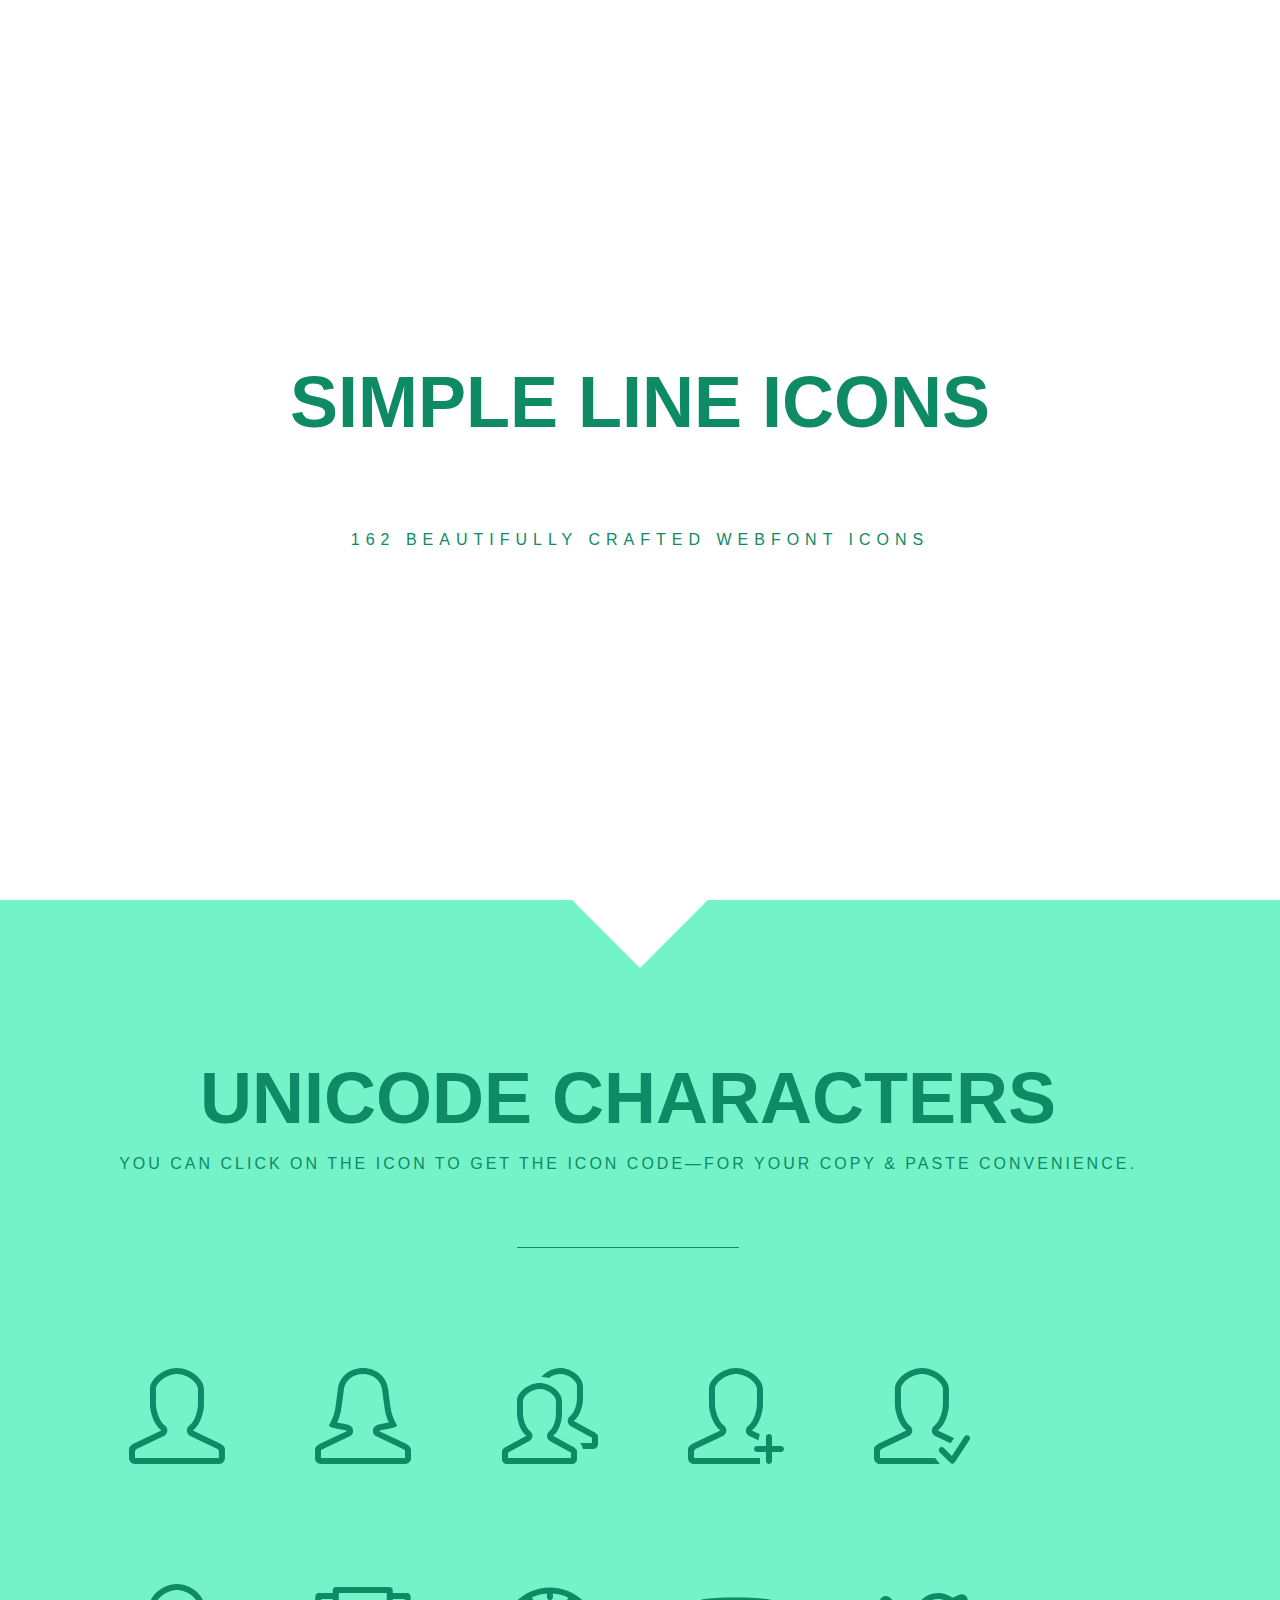
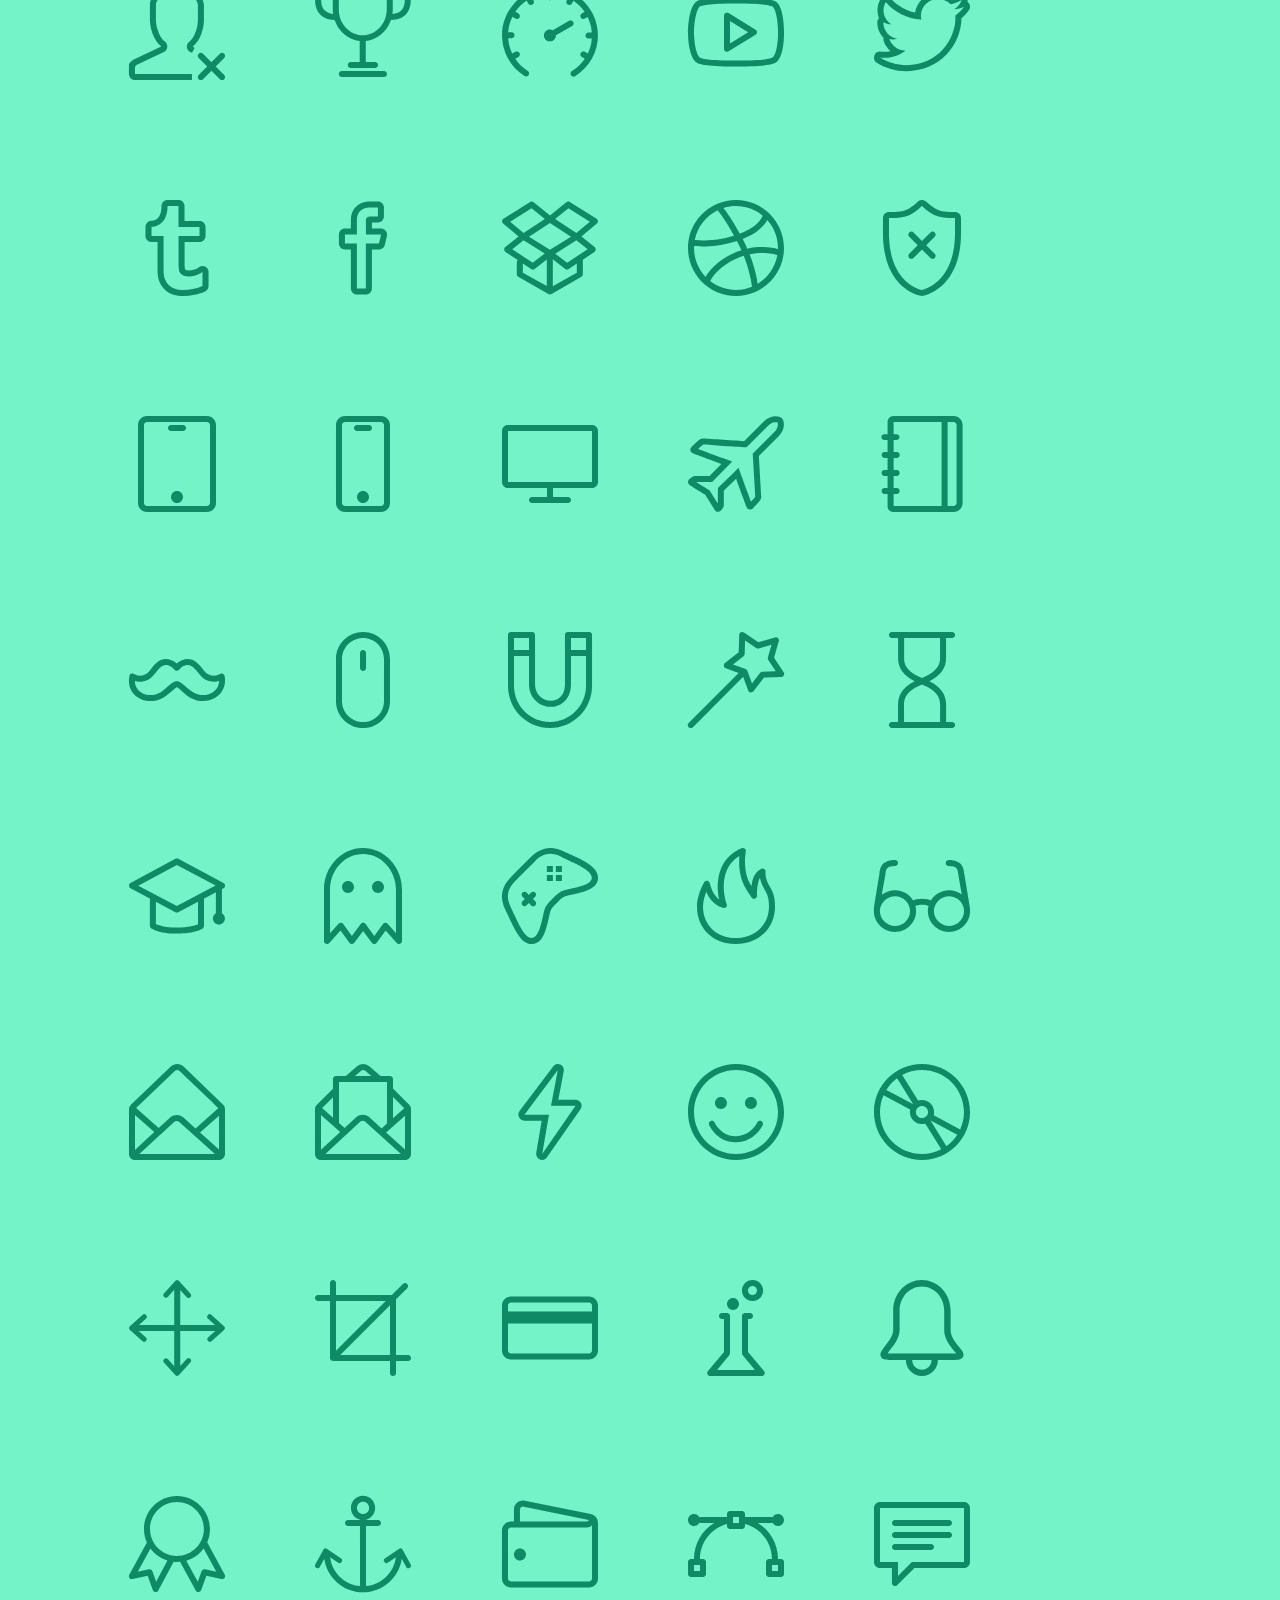
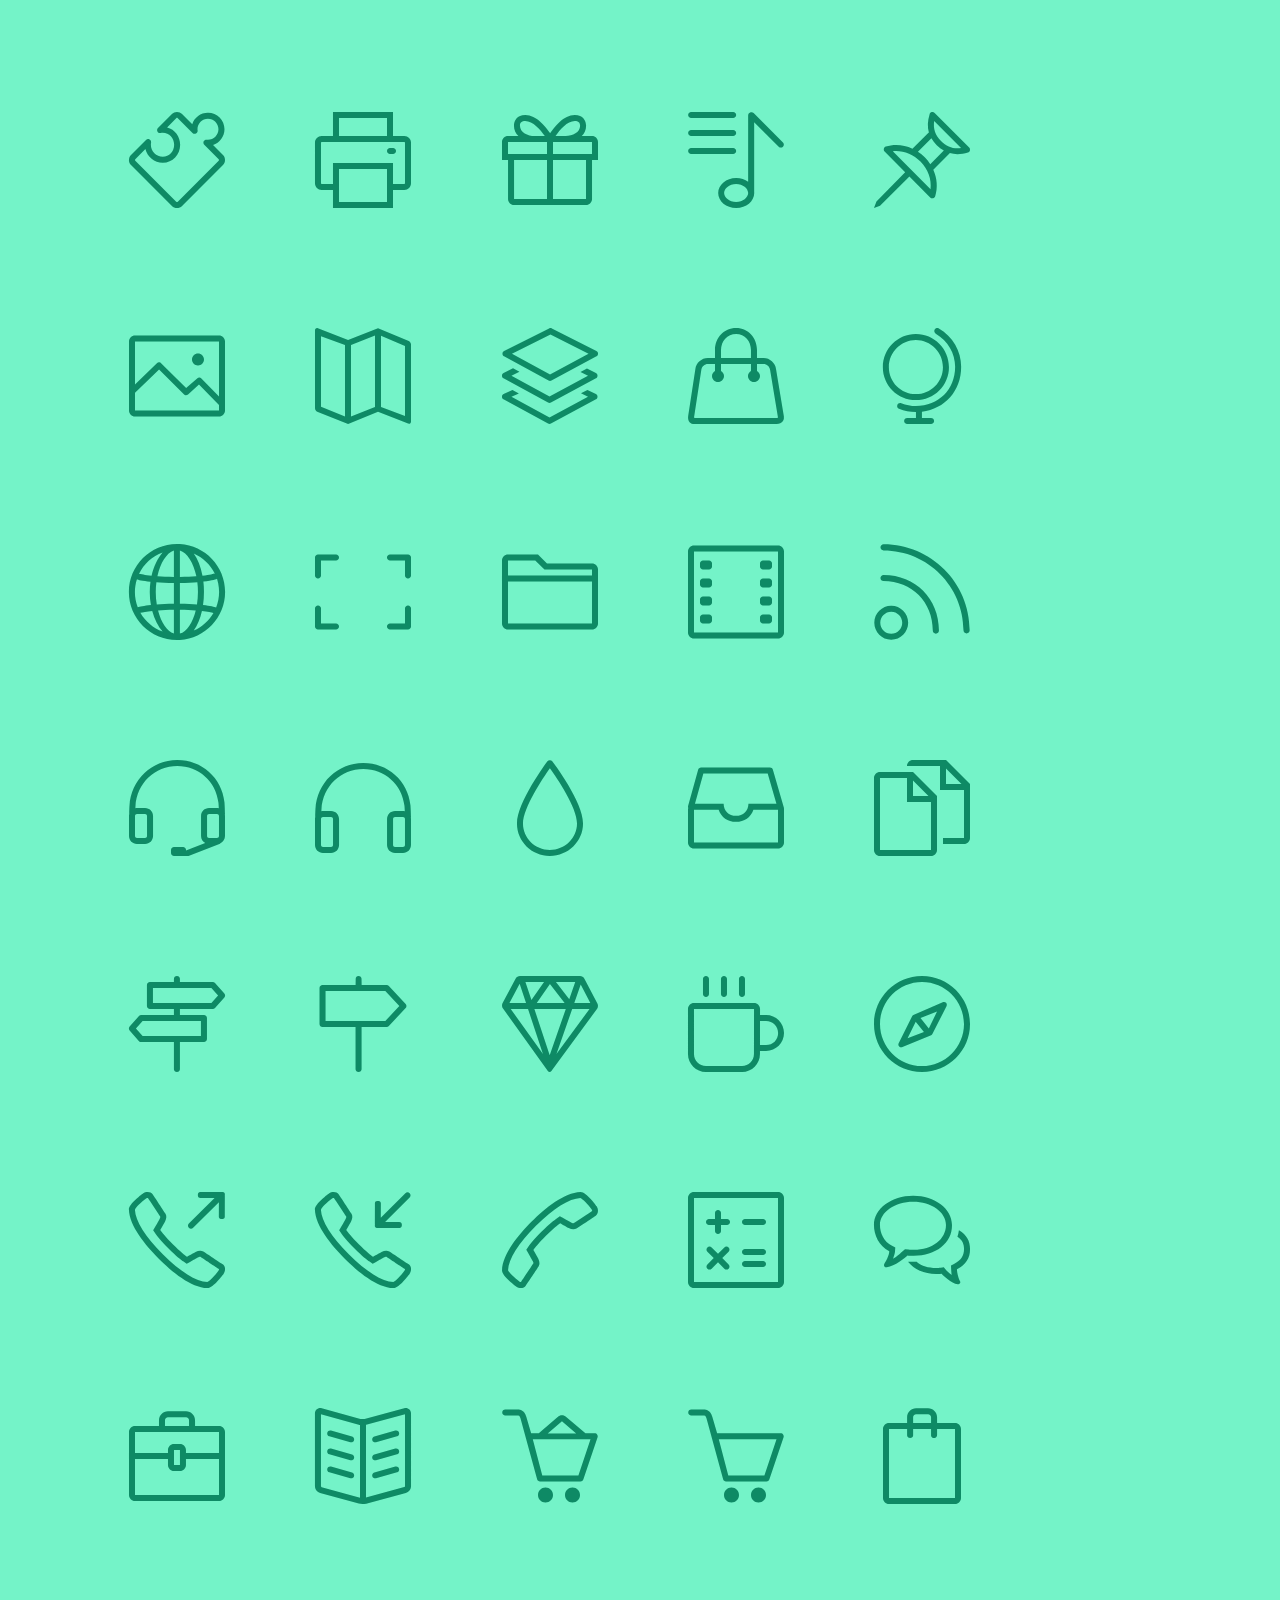
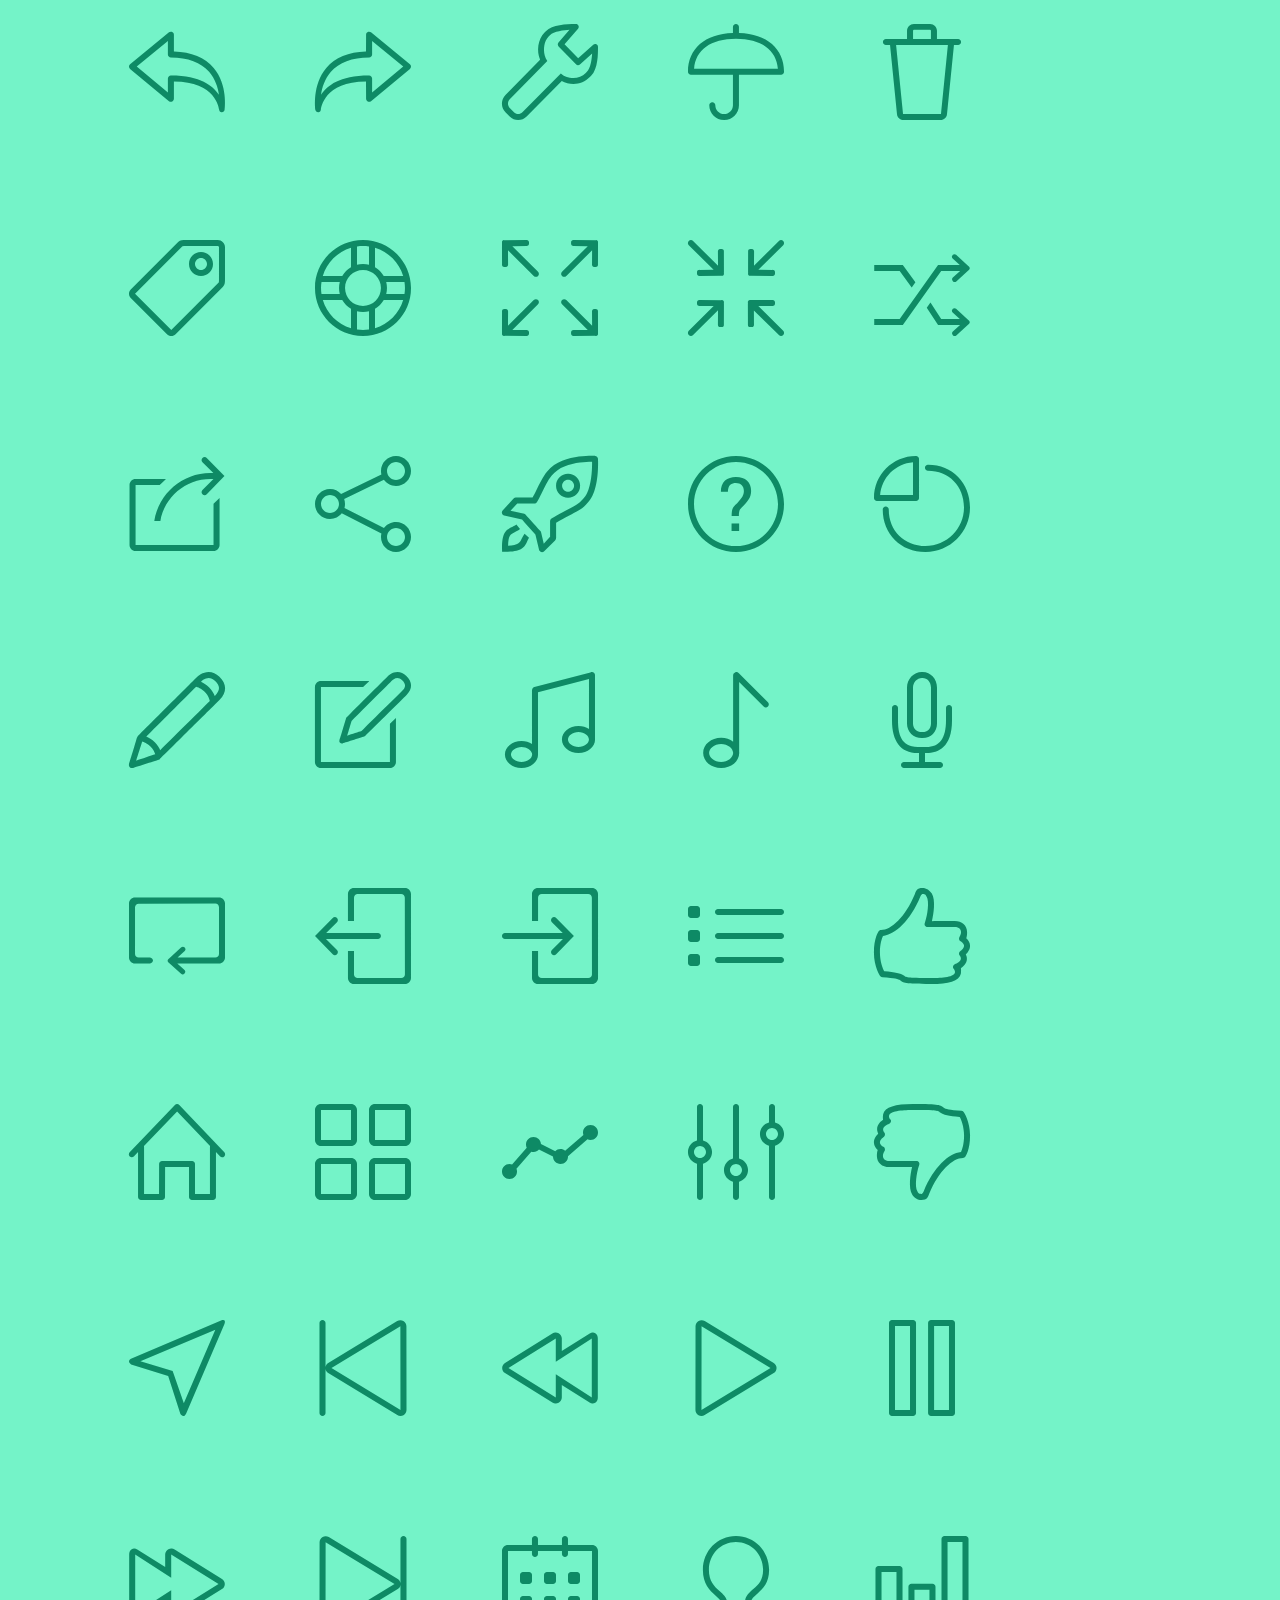
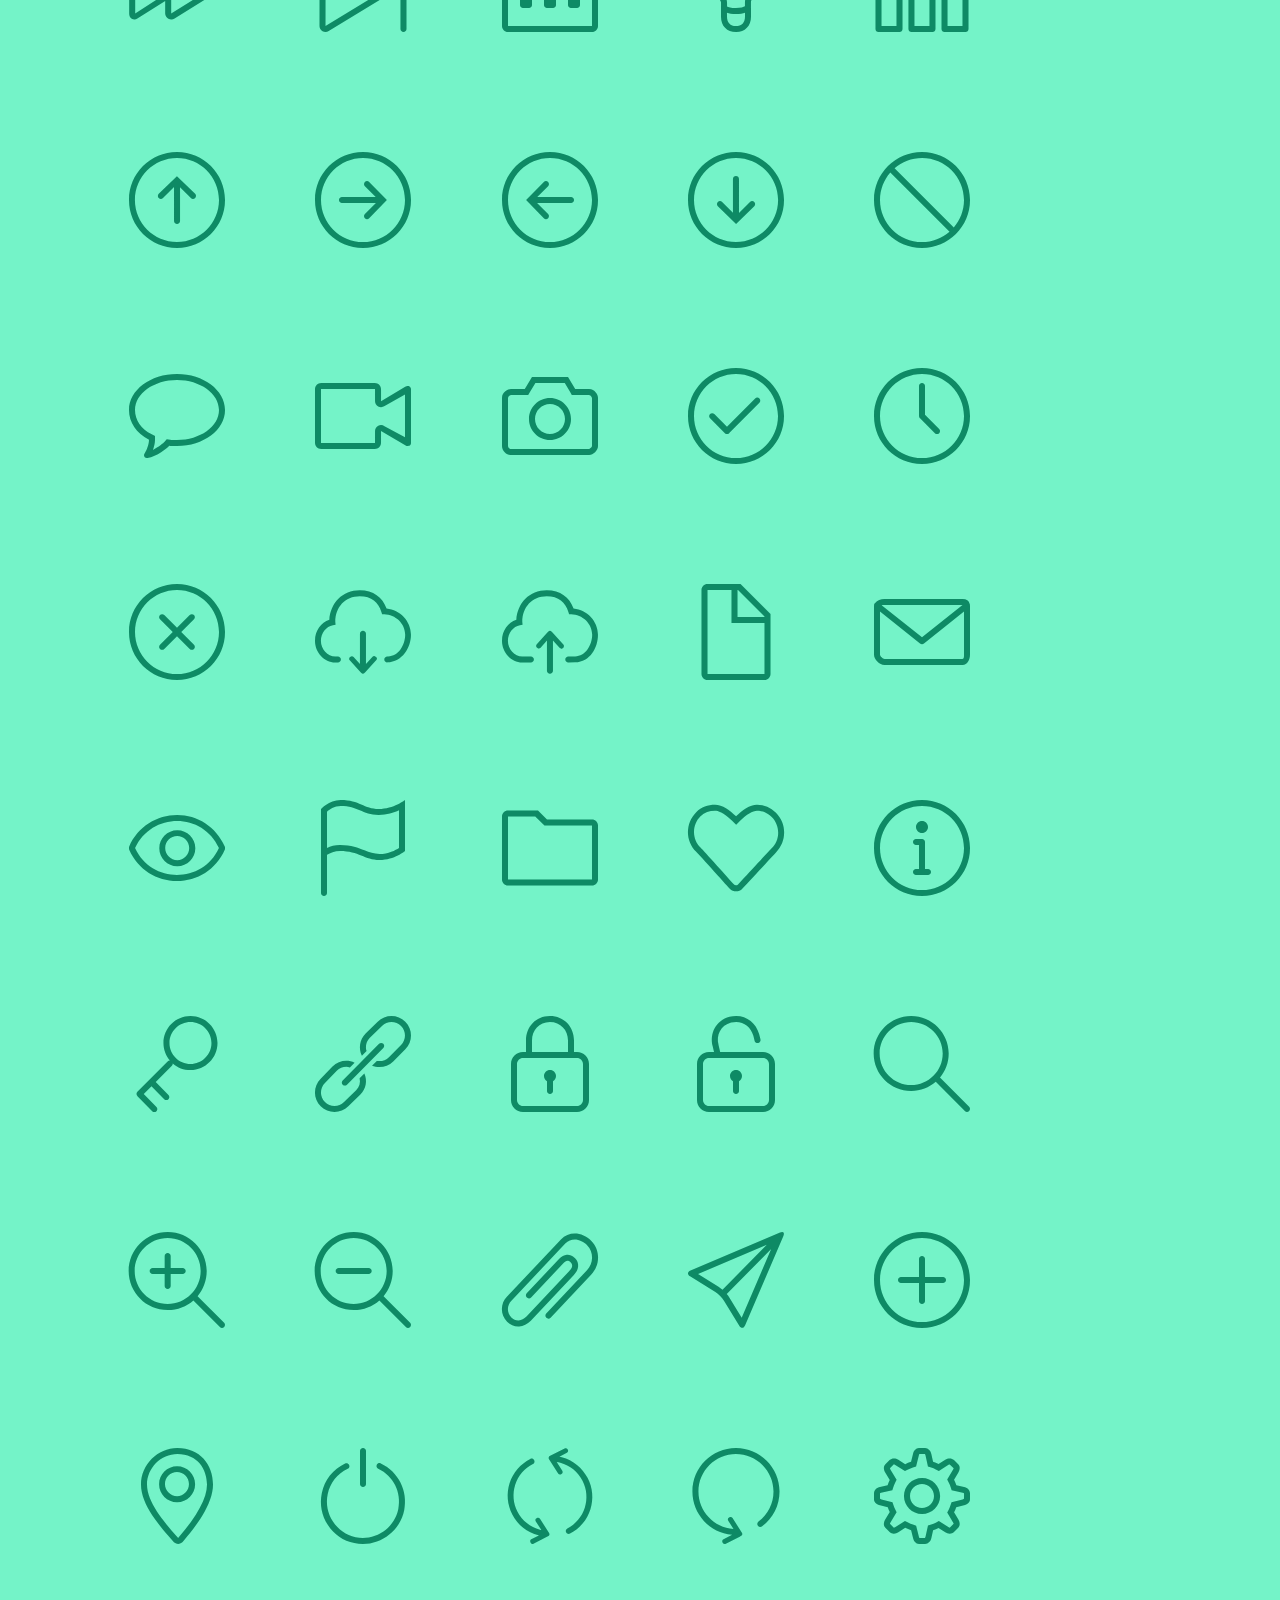
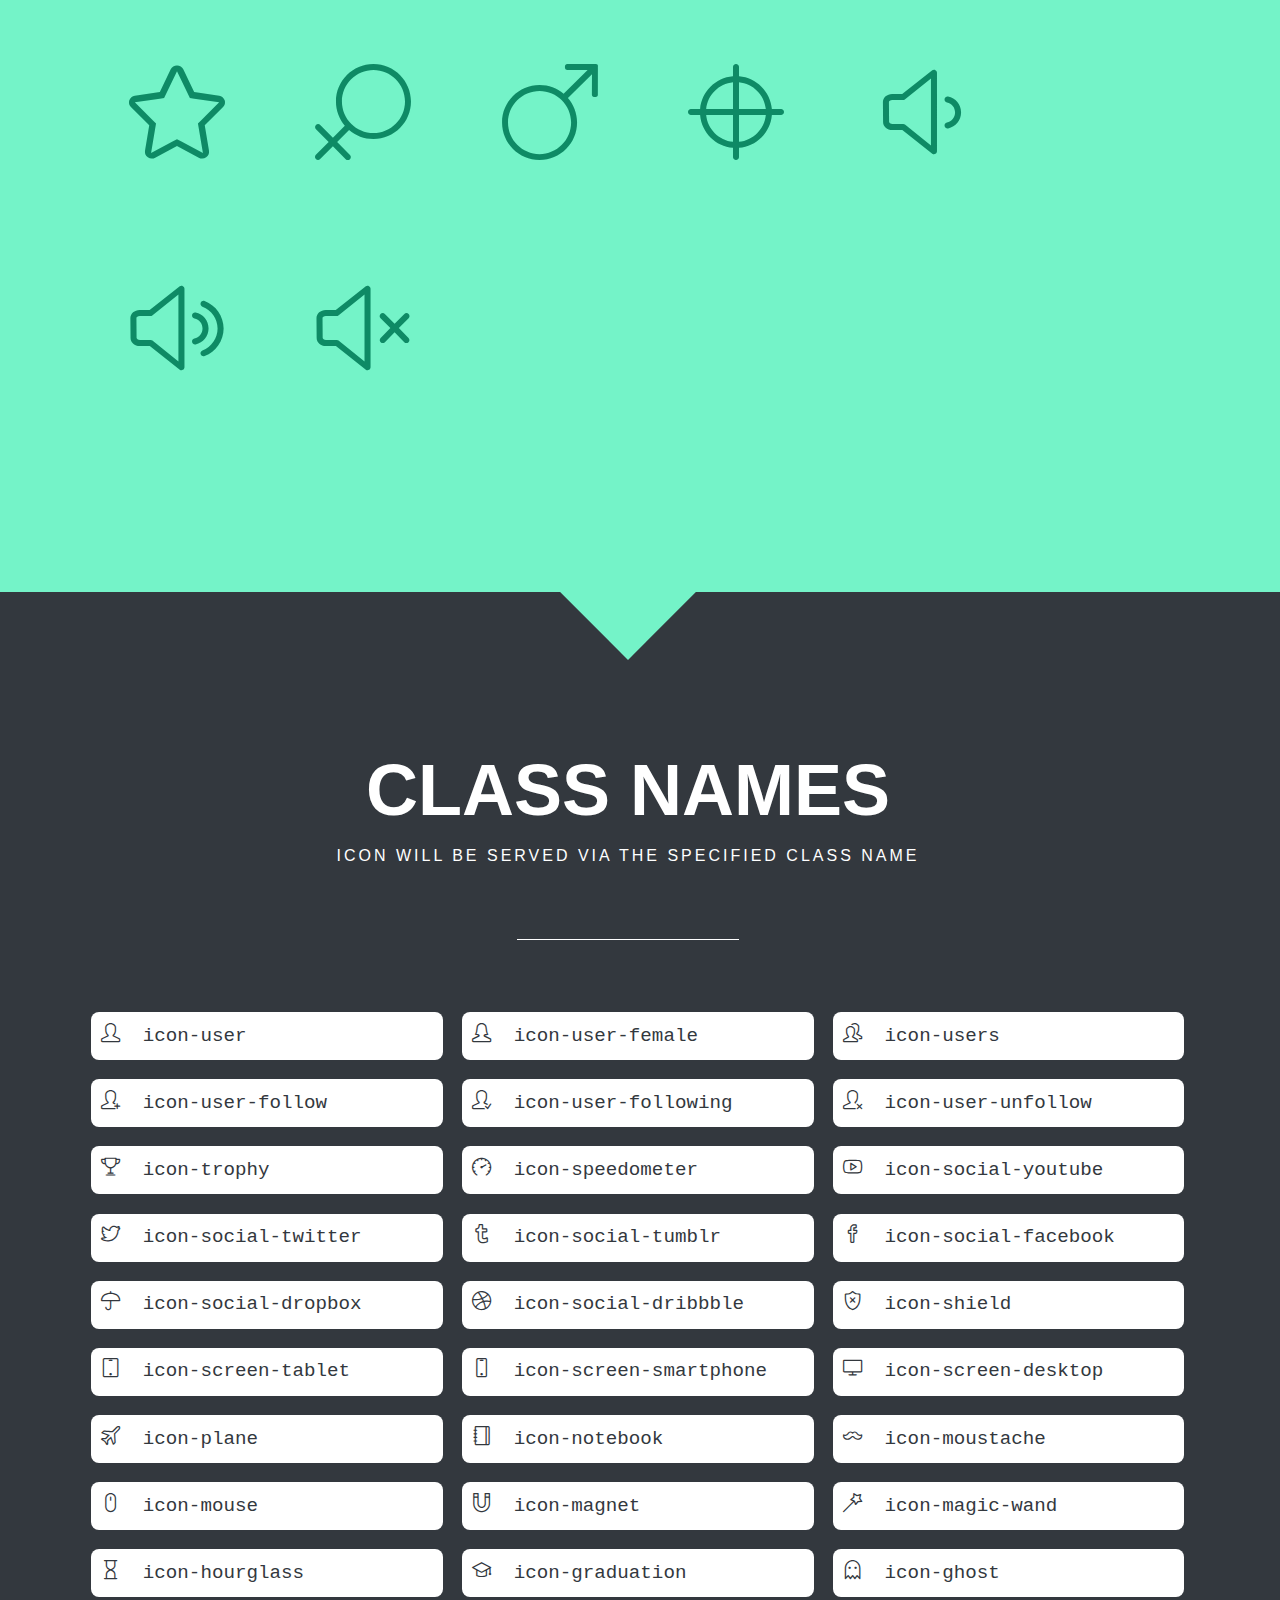
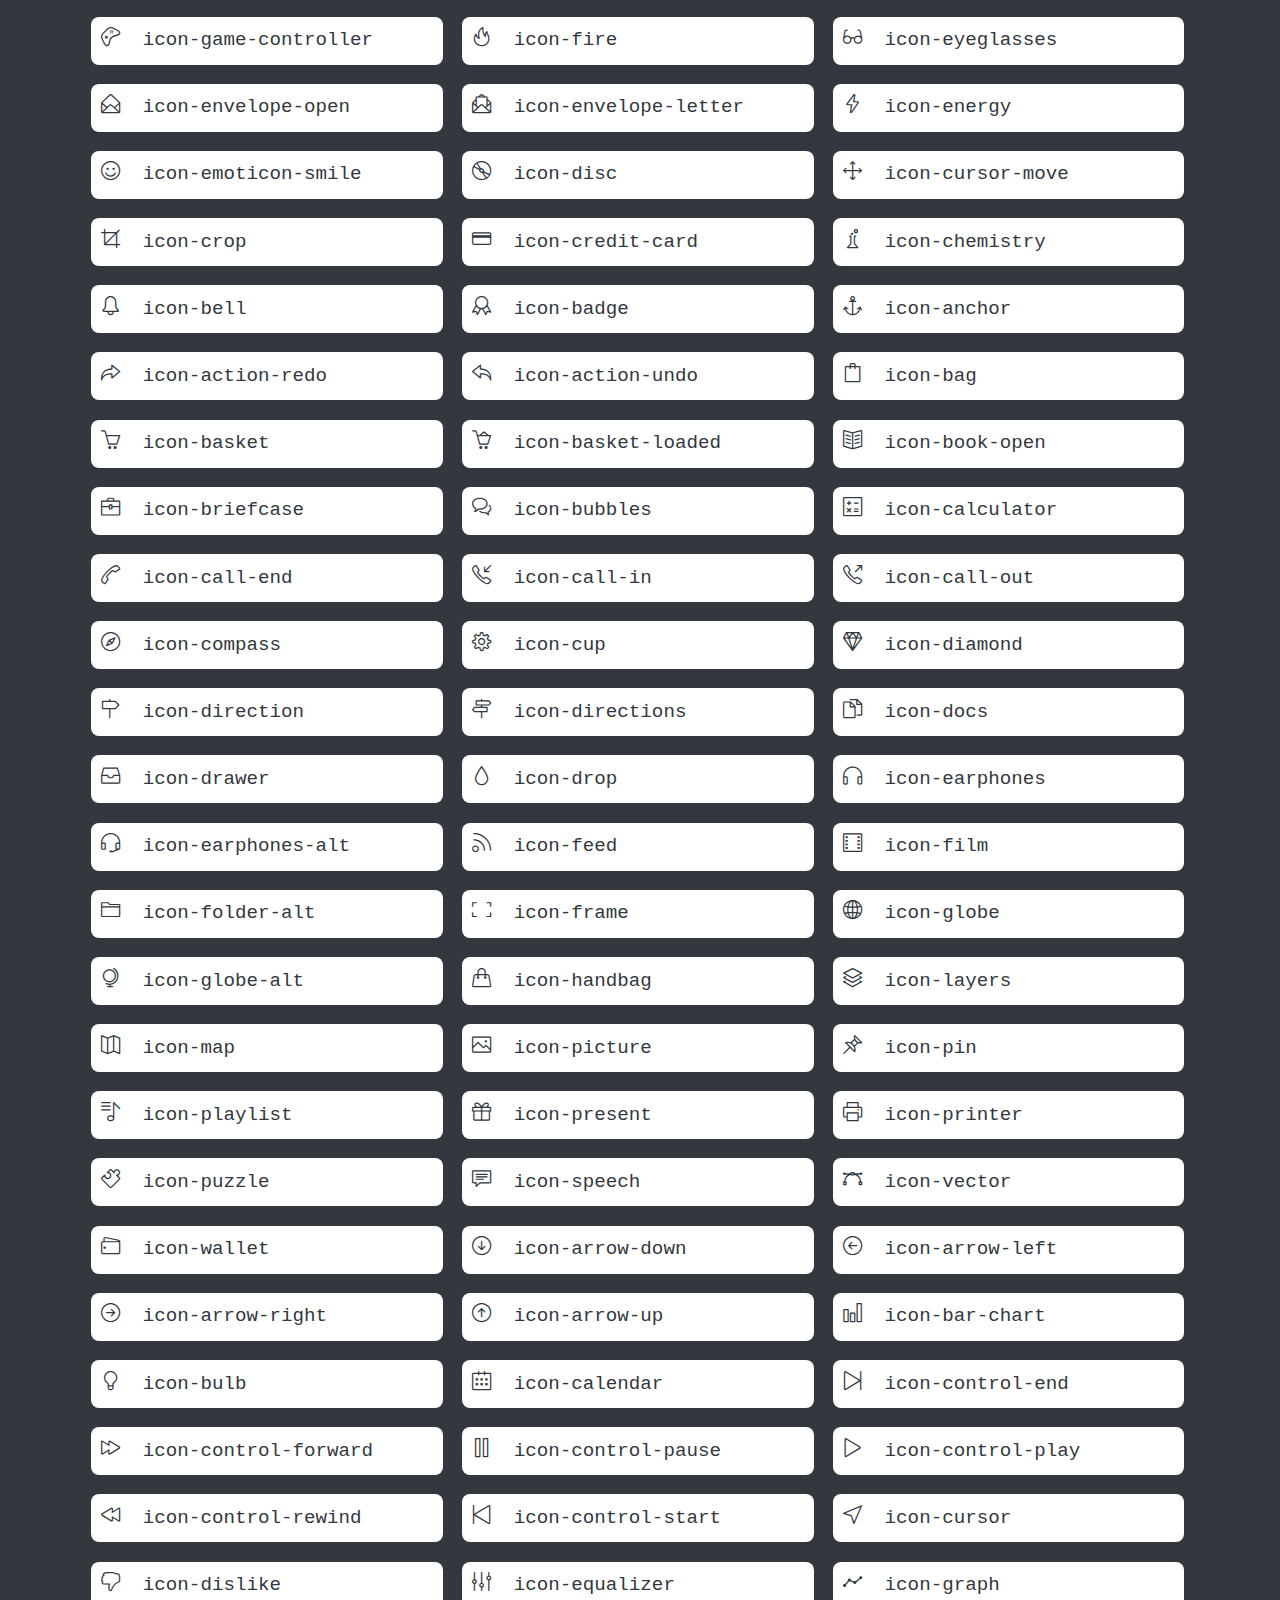
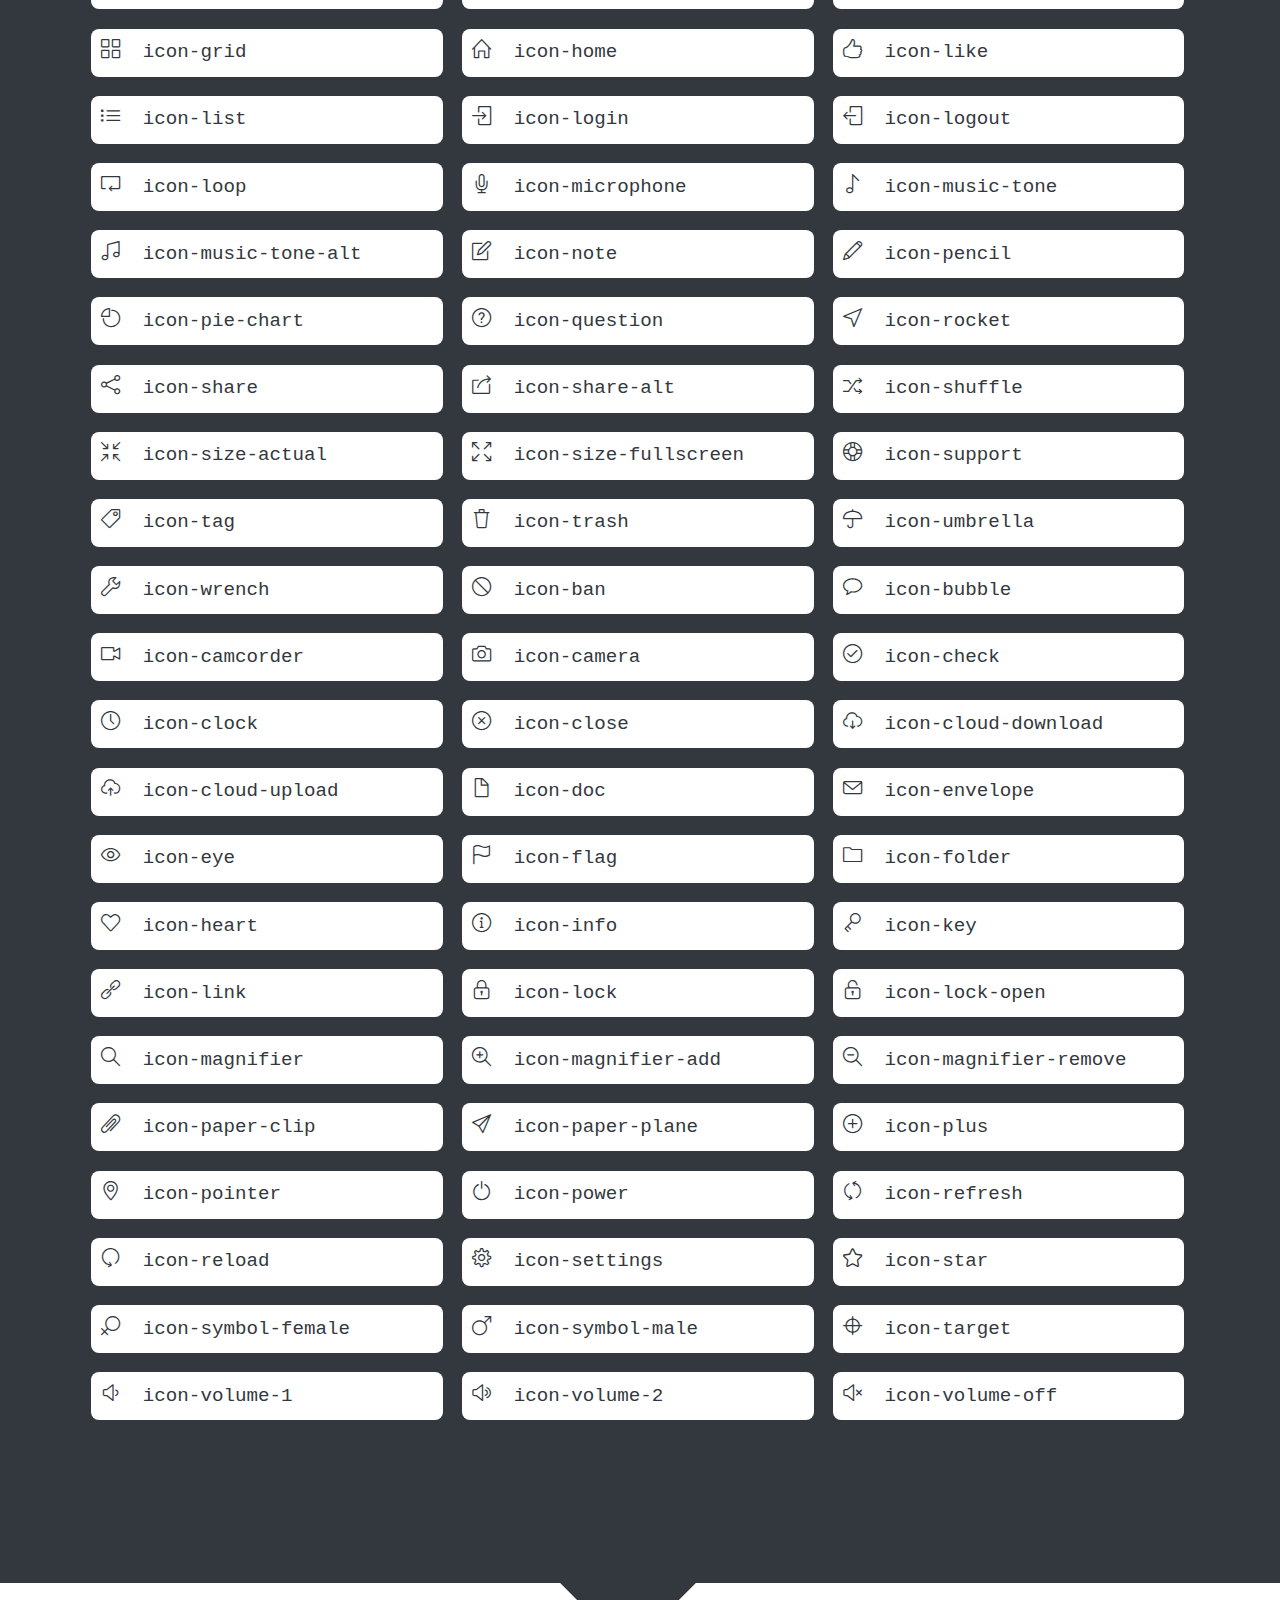
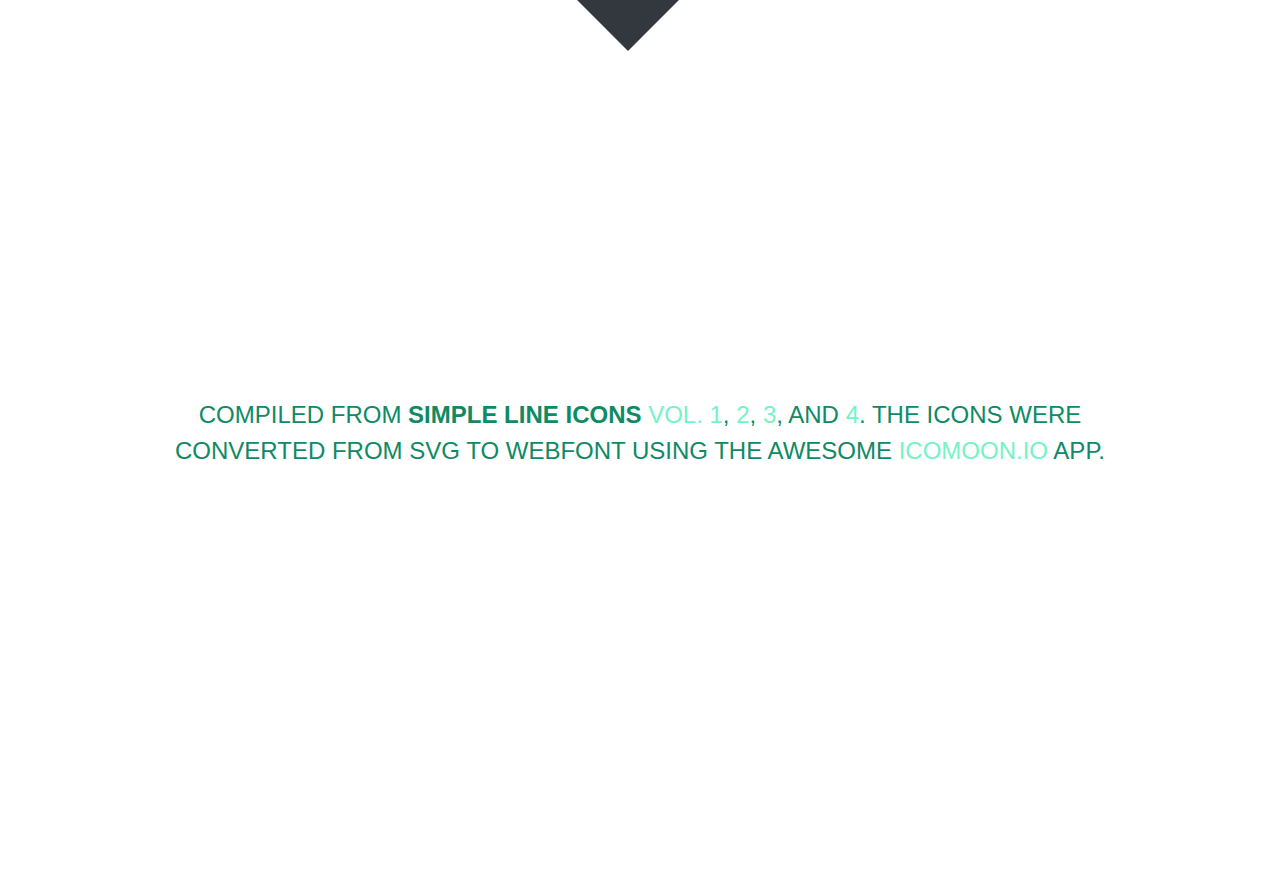
<file: css/simpleline-icons/index.html>
<!doctype html>
<html>
<head>
	<meta charset="utf-8">
	<meta name="viewport" content="width=device-width, initial-scale=1, maximum-scale=1, user-scalable=no">
	<title>Simple Line Icons</title>
	<link rel="stylesheet" href="style.css">
	<link rel="stylesheet" href="simple-line-icons.css">

	<!--[if lte IE 7]><script src="icons-lte-ie7.js"></script><![endif]-->
</head>

</head>
<body>
	<div class="page">
		<div id="wH"></div>
		<header class="masthead" id="masthead">
			<hgroup>
				<h1>Simple Line Icons</h1>
				<h2>162 beautifully crafted webfont icons</h2>
			</hgroup>
			<!--<h1>Your font contains the following glyphs</h1>
			<p>The generated SVG font can be imported back to <a href="http://icomoon.io/app">IcoMoon</a> for modification.</p>-->
		</header>

		<section class="glyphs" id="glyphs">
			<header>
				<hgroup>
					<h1>Unicode Characters</h1>
					<h2>You can click on the icon to get the icon code&mdash;for your copy &amp; paste convenience.</h2>
				</hgroup>
			</header>

			<div class="glyph">
				<span class="glyph-item mega" aria-hidden="true" data-icon="&#xe005;" data-js-prompt="&amp;#xe005;"></span>
			</div>
			<div class="glyph">
				<span class="glyph-item mega" aria-hidden="true" data-icon="&#xe000;" data-js-prompt="&amp;#xe000;"></span>
			</div>
			<div class="glyph">
				<span class="glyph-item mega" aria-hidden="true" data-icon="&#xe001;" data-js-prompt="&amp;#xe001;"></span>
			</div>
			<div class="glyph">
				<span class="glyph-item mega" aria-hidden="true" data-icon="&#xe002;" data-js-prompt="&amp;#xe002;"></span>
			</div>
			<div class="glyph">
				<span class="glyph-item mega" aria-hidden="true" data-icon="&#xe003;" data-js-prompt="&amp;#xe003;"></span>
			</div>
			<div class="glyph">
				<span class="glyph-item mega" aria-hidden="true" data-icon="&#xe004;" data-js-prompt="&amp;#xe004;"></span>
			</div>
			<div class="glyph">
				<span class="glyph-item mega" aria-hidden="true" data-icon="&#xe006;" data-js-prompt="&amp;#xe006;"></span>
			</div>
			<div class="glyph">
				<span class="glyph-item mega" aria-hidden="true" data-icon="&#xe007;" data-js-prompt="&amp;#xe007;"></span>
			</div>
			<div class="glyph">
				<span class="glyph-item mega" aria-hidden="true" data-icon="&#xe008;" data-js-prompt="&amp;#xe008;"></span>
			</div>
			<div class="glyph">
				<span class="glyph-item mega" aria-hidden="true" data-icon="&#xe009;" data-js-prompt="&amp;#xe009;"></span>
			</div>
			<div class="glyph">
				<span class="glyph-item mega" aria-hidden="true" data-icon="&#xe00a;" data-js-prompt="&amp;#xe00a;"></span>
			</div>
			<div class="glyph">
				<span class="glyph-item mega" aria-hidden="true" data-icon="&#xe00b;" data-js-prompt="&amp;#xe00b;"></span>
			</div>
			<div class="glyph">
				<span class="glyph-item mega" aria-hidden="true" data-icon="&#xe00c;" data-js-prompt="&amp;#xe00c;"></span>
			</div>
			<div class="glyph">
				<span class="glyph-item mega" aria-hidden="true" data-icon="&#xe00d;" data-js-prompt="&amp;#xe00d;"></span>
			</div>
			<div class="glyph">
				<span class="glyph-item mega" aria-hidden="true" data-icon="&#xe00e;" data-js-prompt="&amp;#xe00e;"></span>
			</div>
			<div class="glyph">
				<span class="glyph-item mega" aria-hidden="true" data-icon="&#xe00f;" data-js-prompt="&amp;#xe00f;"></span>
			</div>
			<div class="glyph">
				<span class="glyph-item mega" aria-hidden="true" data-icon="&#xe010;" data-js-prompt="&amp;#xe010;"></span>
			</div>
			<div class="glyph">
				<span class="glyph-item mega" aria-hidden="true" data-icon="&#xe011;" data-js-prompt="&amp;#xe011;"></span>
			</div>
			<div class="glyph">
				<span class="glyph-item mega" aria-hidden="true" data-icon="&#xe012;" data-js-prompt="&amp;#xe012;"></span>
			</div>
			<div class="glyph">
				<span class="glyph-item mega" aria-hidden="true" data-icon="&#xe013;" data-js-prompt="&amp;#xe013;"></span>
			</div>
			<div class="glyph">
				<span class="glyph-item mega" aria-hidden="true" data-icon="&#xe014;" data-js-prompt="&amp;#xe014;"></span>
			</div>
			<div class="glyph">
				<span class="glyph-item mega" aria-hidden="true" data-icon="&#xe015;" data-js-prompt="&amp;#xe015;"></span>
			</div>
			<div class="glyph">
				<span class="glyph-item mega" aria-hidden="true" data-icon="&#xe016;" data-js-prompt="&amp;#xe016;"></span>
			</div>
			<div class="glyph">
				<span class="glyph-item mega" aria-hidden="true" data-icon="&#xe017;" data-js-prompt="&amp;#xe017;"></span>
			</div>
			<div class="glyph">
				<span class="glyph-item mega" aria-hidden="true" data-icon="&#xe018;" data-js-prompt="&amp;#xe018;"></span>
			</div>
			<div class="glyph">
				<span class="glyph-item mega" aria-hidden="true" data-icon="&#xe019;" data-js-prompt="&amp;#xe019;"></span>
			</div>
			<div class="glyph">
				<span class="glyph-item mega" aria-hidden="true" data-icon="&#xe01a;" data-js-prompt="&amp;#xe01a;"></span>
			</div>
			<div class="glyph">
				<span class="glyph-item mega" aria-hidden="true" data-icon="&#xe01b;" data-js-prompt="&amp;#xe01b;"></span>
			</div>
			<div class="glyph">
				<span class="glyph-item mega" aria-hidden="true" data-icon="&#xe01c;" data-js-prompt="&amp;#xe01c;"></span>
			</div>
			<div class="glyph">
				<span class="glyph-item mega" aria-hidden="true" data-icon="&#xe01d;" data-js-prompt="&amp;#xe01d;"></span>
			</div>
			<div class="glyph">
				<span class="glyph-item mega" aria-hidden="true" data-icon="&#xe01e;" data-js-prompt="&amp;#xe01e;"></span>
			</div>
			<div class="glyph">
				<span class="glyph-item mega" aria-hidden="true" data-icon="&#xe01f;" data-js-prompt="&amp;#xe01f;"></span>
			</div>
			<div class="glyph">
				<span class="glyph-item mega" aria-hidden="true" data-icon="&#xe020;" data-js-prompt="&amp;#xe020;"></span>
			</div>
			<div class="glyph">
				<span class="glyph-item mega" aria-hidden="true" data-icon="&#xe021;" data-js-prompt="&amp;#xe021;"></span>
			</div>
			<div class="glyph">
				<span class="glyph-item mega" aria-hidden="true" data-icon="&#xe022;" data-js-prompt="&amp;#xe022;"></span>
			</div>
			<div class="glyph">
				<span class="glyph-item mega" aria-hidden="true" data-icon="&#xe023;" data-js-prompt="&amp;#xe023;"></span>
			</div>
			<div class="glyph">
				<span class="glyph-item mega" aria-hidden="true" data-icon="&#xe024;" data-js-prompt="&amp;#xe024;"></span>
			</div>
			<div class="glyph">
				<span class="glyph-item mega" aria-hidden="true" data-icon="&#xe025;" data-js-prompt="&amp;#xe025;"></span>
			</div>
			<div class="glyph">
				<span class="glyph-item mega" aria-hidden="true" data-icon="&#xe026;" data-js-prompt="&amp;#xe026;"></span>
			</div>
			<div class="glyph">
				<span class="glyph-item mega" aria-hidden="true" data-icon="&#xe027;" data-js-prompt="&amp;#xe027;"></span>
			</div>
			<div class="glyph">
				<span class="glyph-item mega" aria-hidden="true" data-icon="&#xe028;" data-js-prompt="&amp;#xe028;"></span>
			</div>
			<div class="glyph">
				<span class="glyph-item mega" aria-hidden="true" data-icon="&#xe029;" data-js-prompt="&amp;#xe029;"></span>
			</div>
			<div class="glyph">
				<span class="glyph-item mega" aria-hidden="true" data-icon="&#xe02a;" data-js-prompt="&amp;#xe02a;"></span>
			</div>
			<div class="glyph">
				<span class="glyph-item mega" aria-hidden="true" data-icon="&#xe02b;" data-js-prompt="&amp;#xe02b;"></span>
			</div>
			<div class="glyph">
				<span class="glyph-item mega" aria-hidden="true" data-icon="&#xe02c;" data-js-prompt="&amp;#xe02c;"></span>
			</div>
			<div class="glyph">
				<span class="glyph-item mega" aria-hidden="true" data-icon="&#xe02d;" data-js-prompt="&amp;#xe02d;"></span>
			</div>
			<div class="glyph">
				<span class="glyph-item mega" aria-hidden="true" data-icon="&#xe02e;" data-js-prompt="&amp;#xe02e;"></span>
			</div>
			<div class="glyph">
				<span class="glyph-item mega" aria-hidden="true" data-icon="&#xe02f;" data-js-prompt="&amp;#xe02f;"></span>
			</div>
			<div class="glyph">
				<span class="glyph-item mega" aria-hidden="true" data-icon="&#xe030;" data-js-prompt="&amp;#xe030;"></span>
			</div>
			<div class="glyph">
				<span class="glyph-item mega" aria-hidden="true" data-icon="&#xe031;" data-js-prompt="&amp;#xe031;"></span>
			</div>
			<div class="glyph">
				<span class="glyph-item mega" aria-hidden="true" data-icon="&#xe032;" data-js-prompt="&amp;#xe032;"></span>
			</div>
			<div class="glyph">
				<span class="glyph-item mega" aria-hidden="true" data-icon="&#xe033;" data-js-prompt="&amp;#xe033;"></span>
			</div>
			<div class="glyph">
				<span class="glyph-item mega" aria-hidden="true" data-icon="&#xe034;" data-js-prompt="&amp;#xe034;"></span>
			</div>
			<div class="glyph">
				<span class="glyph-item mega" aria-hidden="true" data-icon="&#xe035;" data-js-prompt="&amp;#xe035;"></span>
			</div>
			<div class="glyph">
				<span class="glyph-item mega" aria-hidden="true" data-icon="&#xe036;" data-js-prompt="&amp;#xe036;"></span>
			</div>
			<div class="glyph">
				<span class="glyph-item mega" aria-hidden="true" data-icon="&#xe037;" data-js-prompt="&amp;#xe037;"></span>
			</div>
			<div class="glyph">
				<span class="glyph-item mega" aria-hidden="true" data-icon="&#xe038;" data-js-prompt="&amp;#xe038;"></span>
			</div>
			<div class="glyph">
				<span class="glyph-item mega" aria-hidden="true" data-icon="&#xe039;" data-js-prompt="&amp;#xe039;"></span>
			</div>
			<div class="glyph">
				<span class="glyph-item mega" aria-hidden="true" data-icon="&#xe03a;" data-js-prompt="&amp;#xe03a;"></span>
			</div>
			<div class="glyph">
				<span class="glyph-item mega" aria-hidden="true" data-icon="&#xe03b;" data-js-prompt="&amp;#xe03b;"></span>
			</div>
			<div class="glyph">
				<span class="glyph-item mega" aria-hidden="true" data-icon="&#xe03c;" data-js-prompt="&amp;#xe03c;"></span>
			</div>
			<div class="glyph">
				<span class="glyph-item mega" aria-hidden="true" data-icon="&#xe03d;" data-js-prompt="&amp;#xe03d;"></span>
			</div>
			<div class="glyph">
				<span class="glyph-item mega" aria-hidden="true" data-icon="&#xe03e;" data-js-prompt="&amp;#xe03e;"></span>
			</div>
			<div class="glyph">
				<span class="glyph-item mega" aria-hidden="true" data-icon="&#xe03f;" data-js-prompt="&amp;#xe03f;"></span>
			</div>
			<div class="glyph">
				<span class="glyph-item mega" aria-hidden="true" data-icon="&#xe040;" data-js-prompt="&amp;#xe040;"></span>
			</div>
			<div class="glyph">
				<span class="glyph-item mega" aria-hidden="true" data-icon="&#xe041;" data-js-prompt="&amp;#xe041;"></span>
			</div>
			<div class="glyph">
				<span class="glyph-item mega" aria-hidden="true" data-icon="&#xe042;" data-js-prompt="&amp;#xe042;"></span>
			</div>
			<div class="glyph">
				<span class="glyph-item mega" aria-hidden="true" data-icon="&#xe043;" data-js-prompt="&amp;#xe043;"></span>
			</div>
			<div class="glyph">
				<span class="glyph-item mega" aria-hidden="true" data-icon="&#xe044;" data-js-prompt="&amp;#xe044;"></span>
			</div>
			<div class="glyph">
				<span class="glyph-item mega" aria-hidden="true" data-icon="&#xe045;" data-js-prompt="&amp;#xe045;"></span>
			</div>
			<div class="glyph">
				<span class="glyph-item mega" aria-hidden="true" data-icon="&#xe046;" data-js-prompt="&amp;#xe046;"></span>
			</div>
			<div class="glyph">
				<span class="glyph-item mega" aria-hidden="true" data-icon="&#xe047;" data-js-prompt="&amp;#xe047;"></span>
			</div>
			<div class="glyph">
				<span class="glyph-item mega" aria-hidden="true" data-icon="&#xe048;" data-js-prompt="&amp;#xe048;"></span>
			</div>
			<div class="glyph">
				<span class="glyph-item mega" aria-hidden="true" data-icon="&#xe049;" data-js-prompt="&amp;#xe049;"></span>
			</div>
			<div class="glyph">
				<span class="glyph-item mega" aria-hidden="true" data-icon="&#xe04a;" data-js-prompt="&amp;#xe04a;"></span>
			</div>
			<div class="glyph">
				<span class="glyph-item mega" aria-hidden="true" data-icon="&#xe04b;" data-js-prompt="&amp;#xe04b;"></span>
			</div>
			<div class="glyph">
				<span class="glyph-item mega" aria-hidden="true" data-icon="&#xe04c;" data-js-prompt="&amp;#xe04c;"></span>
			</div>
			<div class="glyph">
				<span class="glyph-item mega" aria-hidden="true" data-icon="&#xe04d;" data-js-prompt="&amp;#xe04d;"></span>
			</div>
			<div class="glyph">
				<span class="glyph-item mega" aria-hidden="true" data-icon="&#xe04e;" data-js-prompt="&amp;#xe04e;"></span>
			</div>
			<div class="glyph">
				<span class="glyph-item mega" aria-hidden="true" data-icon="&#xe04f;" data-js-prompt="&amp;#xe04f;"></span>
			</div>
			<div class="glyph">
				<span class="glyph-item mega" aria-hidden="true" data-icon="&#xe050;" data-js-prompt="&amp;#xe050;"></span>
			</div>
			<div class="glyph">
				<span class="glyph-item mega" aria-hidden="true" data-icon="&#xe051;" data-js-prompt="&amp;#xe051;"></span>
			</div>
			<div class="glyph">
				<span class="glyph-item mega" aria-hidden="true" data-icon="&#xe052;" data-js-prompt="&amp;#xe052;"></span>
			</div>
			<div class="glyph">
				<span class="glyph-item mega" aria-hidden="true" data-icon="&#xe053;" data-js-prompt="&amp;#xe053;"></span>
			</div>
			<div class="glyph">
				<span class="glyph-item mega" aria-hidden="true" data-icon="&#xe054;" data-js-prompt="&amp;#xe054;"></span>
			</div>
			<div class="glyph">
				<span class="glyph-item mega" aria-hidden="true" data-icon="&#xe055;" data-js-prompt="&amp;#xe055;"></span>
			</div>
			<div class="glyph">
				<span class="glyph-item mega" aria-hidden="true" data-icon="&#xe056;" data-js-prompt="&amp;#xe056;"></span>
			</div>
			<div class="glyph">
				<span class="glyph-item mega" aria-hidden="true" data-icon="&#xe057;" data-js-prompt="&amp;#xe057;"></span>
			</div>
			<div class="glyph">
				<span class="glyph-item mega" aria-hidden="true" data-icon="&#xe058;" data-js-prompt="&amp;#xe058;"></span>
			</div>
			<div class="glyph">
				<span class="glyph-item mega" aria-hidden="true" data-icon="&#xe059;" data-js-prompt="&amp;#xe059;"></span>
			</div>
			<div class="glyph">
				<span class="glyph-item mega" aria-hidden="true" data-icon="&#xe05a;" data-js-prompt="&amp;#xe05a;"></span>
			</div>
			<div class="glyph">
				<span class="glyph-item mega" aria-hidden="true" data-icon="&#xe05b;" data-js-prompt="&amp;#xe05b;"></span>
			</div>
			<div class="glyph">
				<span class="glyph-item mega" aria-hidden="true" data-icon="&#xe05c;" data-js-prompt="&amp;#xe05c;"></span>
			</div>
			<div class="glyph">
				<span class="glyph-item mega" aria-hidden="true" data-icon="&#xe05d;" data-js-prompt="&amp;#xe05d;"></span>
			</div>
			<div class="glyph">
				<span class="glyph-item mega" aria-hidden="true" data-icon="&#xe05e;" data-js-prompt="&amp;#xe05e;"></span>
			</div>
			<div class="glyph">
				<span class="glyph-item mega" aria-hidden="true" data-icon="&#xe05f;" data-js-prompt="&amp;#xe05f;"></span>
			</div>
			<div class="glyph">
				<span class="glyph-item mega" aria-hidden="true" data-icon="&#xe060;" data-js-prompt="&amp;#xe060;"></span>
			</div>
			<div class="glyph">
				<span class="glyph-item mega" aria-hidden="true" data-icon="&#xe061;" data-js-prompt="&amp;#xe061;"></span>
			</div>
			<div class="glyph">
				<span class="glyph-item mega" aria-hidden="true" data-icon="&#xe062;" data-js-prompt="&amp;#xe062;"></span>
			</div>
			<div class="glyph">
				<span class="glyph-item mega" aria-hidden="true" data-icon="&#xe063;" data-js-prompt="&amp;#xe063;"></span>
			</div>
			<div class="glyph">
				<span class="glyph-item mega" aria-hidden="true" data-icon="&#xe064;" data-js-prompt="&amp;#xe064;"></span>
			</div>
			<div class="glyph">
				<span class="glyph-item mega" aria-hidden="true" data-icon="&#xe065;" data-js-prompt="&amp;#xe065;"></span>
			</div>
			<div class="glyph">
				<span class="glyph-item mega" aria-hidden="true" data-icon="&#xe066;" data-js-prompt="&amp;#xe066;"></span>
			</div>
			<div class="glyph">
				<span class="glyph-item mega" aria-hidden="true" data-icon="&#xe067;" data-js-prompt="&amp;#xe067;"></span>
			</div>
			<div class="glyph">
				<span class="glyph-item mega" aria-hidden="true" data-icon="&#xe068;" data-js-prompt="&amp;#xe068;"></span>
			</div>
			<div class="glyph">
				<span class="glyph-item mega" aria-hidden="true" data-icon="&#xe069;" data-js-prompt="&amp;#xe069;"></span>
			</div>
			<div class="glyph">
				<span class="glyph-item mega" aria-hidden="true" data-icon="&#xe06a;" data-js-prompt="&amp;#xe06a;"></span>
			</div>
			<div class="glyph">
				<span class="glyph-item mega" aria-hidden="true" data-icon="&#xe06b;" data-js-prompt="&amp;#xe06b;"></span>
			</div>
			<div class="glyph">
				<span class="glyph-item mega" aria-hidden="true" data-icon="&#xe06c;" data-js-prompt="&amp;#xe06c;"></span>
			</div>
			<div class="glyph">
				<span class="glyph-item mega" aria-hidden="true" data-icon="&#xe06d;" data-js-prompt="&amp;#xe06d;"></span>
			</div>
			<div class="glyph">
				<span class="glyph-item mega" aria-hidden="true" data-icon="&#xe06e;" data-js-prompt="&amp;#xe06e;"></span>
			</div>
			<div class="glyph">
				<span class="glyph-item mega" aria-hidden="true" data-icon="&#xe06f;" data-js-prompt="&amp;#xe06f;"></span>
			</div>
			<div class="glyph">
				<span class="glyph-item mega" aria-hidden="true" data-icon="&#xe070;" data-js-prompt="&amp;#xe070;"></span>
			</div>
			<div class="glyph">
				<span class="glyph-item mega" aria-hidden="true" data-icon="&#xe071;" data-js-prompt="&amp;#xe071;"></span>
			</div>
			<div class="glyph">
				<span class="glyph-item mega" aria-hidden="true" data-icon="&#xe072;" data-js-prompt="&amp;#xe072;"></span>
			</div>
			<div class="glyph">
				<span class="glyph-item mega" aria-hidden="true" data-icon="&#xe073;" data-js-prompt="&amp;#xe073;"></span>
			</div>
			<div class="glyph">
				<span class="glyph-item mega" aria-hidden="true" data-icon="&#xe074;" data-js-prompt="&amp;#xe074;"></span>
			</div>
			<div class="glyph">
				<span class="glyph-item mega" aria-hidden="true" data-icon="&#xe075;" data-js-prompt="&amp;#xe075;"></span>
			</div>
			<div class="glyph">
				<span class="glyph-item mega" aria-hidden="true" data-icon="&#xe076;" data-js-prompt="&amp;#xe076;"></span>
			</div>
			<div class="glyph">
				<span class="glyph-item mega" aria-hidden="true" data-icon="&#xe077;" data-js-prompt="&amp;#xe077;"></span>
			</div>
			<div class="glyph">
				<span class="glyph-item mega" aria-hidden="true" data-icon="&#xe078;" data-js-prompt="&amp;#xe078;"></span>
			</div>
			<div class="glyph">
				<span class="glyph-item mega" aria-hidden="true" data-icon="&#xe079;" data-js-prompt="&amp;#xe079;"></span>
			</div>
			<div class="glyph">
				<span class="glyph-item mega" aria-hidden="true" data-icon="&#xe07a;" data-js-prompt="&amp;#xe07a;"></span>
			</div>
			<div class="glyph">
				<span class="glyph-item mega" aria-hidden="true" data-icon="&#xe07b;" data-js-prompt="&amp;#xe07b;"></span>
			</div>
			<div class="glyph">
				<span class="glyph-item mega" aria-hidden="true" data-icon="&#xe07c;" data-js-prompt="&amp;#xe07c;"></span>
			</div>
			<div class="glyph">
				<span class="glyph-item mega" aria-hidden="true" data-icon="&#xe07d;" data-js-prompt="&amp;#xe07d;"></span>
			</div>
			<div class="glyph">
				<span class="glyph-item mega" aria-hidden="true" data-icon="&#xe07e;" data-js-prompt="&amp;#xe07e;"></span>
			</div>
			<div class="glyph">
				<span class="glyph-item mega" aria-hidden="true" data-icon="&#xe07f;" data-js-prompt="&amp;#xe07f;"></span>
			</div>
			<div class="glyph">
				<span class="glyph-item mega" aria-hidden="true" data-icon="&#xe080;" data-js-prompt="&amp;#xe080;"></span>
			</div>
			<div class="glyph">
				<span class="glyph-item mega" aria-hidden="true" data-icon="&#xe081;" data-js-prompt="&amp;#xe081;"></span>
			</div>
			<div class="glyph">
				<span class="glyph-item mega" aria-hidden="true" data-icon="&#xe082;" data-js-prompt="&amp;#xe082;"></span>
			</div>
			<div class="glyph">
				<span class="glyph-item mega" aria-hidden="true" data-icon="&#xe083;" data-js-prompt="&amp;#xe083;"></span>
			</div>
			<div class="glyph">
				<span class="glyph-item mega" aria-hidden="true" data-icon="&#xe084;" data-js-prompt="&amp;#xe084;"></span>
			</div>
			<div class="glyph">
				<span class="glyph-item mega" aria-hidden="true" data-icon="&#xe085;" data-js-prompt="&amp;#xe085;"></span>
			</div>
			<div class="glyph">
				<span class="glyph-item mega" aria-hidden="true" data-icon="&#xe086;" data-js-prompt="&amp;#xe086;"></span>
			</div>
			<div class="glyph">
				<span class="glyph-item mega" aria-hidden="true" data-icon="&#xe087;" data-js-prompt="&amp;#xe087;"></span>
			</div>
			<div class="glyph">
				<span class="glyph-item mega" aria-hidden="true" data-icon="&#xe088;" data-js-prompt="&amp;#xe088;"></span>
			</div>
			<div class="glyph">
				<span class="glyph-item mega" aria-hidden="true" data-icon="&#xe089;" data-js-prompt="&amp;#xe089;"></span>
			</div>
			<div class="glyph">
				<span class="glyph-item mega" aria-hidden="true" data-icon="&#xe08a;" data-js-prompt="&amp;#xe08a;"></span>
			</div>
			<div class="glyph">
				<span class="glyph-item mega" aria-hidden="true" data-icon="&#xe08b;" data-js-prompt="&amp;#xe08b;"></span>
			</div>
			<div class="glyph">
				<span class="glyph-item mega" aria-hidden="true" data-icon="&#xe08c;" data-js-prompt="&amp;#xe08c;"></span>
			</div>
			<div class="glyph">
				<span class="glyph-item mega" aria-hidden="true" data-icon="&#xe08d;" data-js-prompt="&amp;#xe08d;"></span>
			</div>
			<div class="glyph">
				<span class="glyph-item mega" aria-hidden="true" data-icon="&#xe08e;" data-js-prompt="&amp;#xe08e;"></span>
			</div>
			<div class="glyph">
				<span class="glyph-item mega" aria-hidden="true" data-icon="&#xe08f;" data-js-prompt="&amp;#xe08f;"></span>
			</div>
			<div class="glyph">
				<span class="glyph-item mega" aria-hidden="true" data-icon="&#xe090;" data-js-prompt="&amp;#xe090;"></span>
			</div>
			<div class="glyph">
				<span class="glyph-item mega" aria-hidden="true" data-icon="&#xe091;" data-js-prompt="&amp;#xe091;"></span>
			</div>
			<div class="glyph">
				<span class="glyph-item mega" aria-hidden="true" data-icon="&#xe092;" data-js-prompt="&amp;#xe092;"></span>
			</div>
			<div class="glyph">
				<span class="glyph-item mega" aria-hidden="true" data-icon="&#xe093;" data-js-prompt="&amp;#xe093;"></span>
			</div>
			<div class="glyph">
				<span class="glyph-item mega" aria-hidden="true" data-icon="&#xe094;" data-js-prompt="&amp;#xe094;"></span>
			</div>
			<div class="glyph">
				<span class="glyph-item mega" aria-hidden="true" data-icon="&#xe095;" data-js-prompt="&amp;#xe095;"></span>
			</div>
			<div class="glyph">
				<span class="glyph-item mega" aria-hidden="true" data-icon="&#xe096;" data-js-prompt="&amp;#xe096;"></span>
			</div>
			<div class="glyph">
				<span class="glyph-item mega" aria-hidden="true" data-icon="&#xe097;" data-js-prompt="&amp;#xe097;"></span>
			</div>
			<div class="glyph">
				<span class="glyph-item mega" aria-hidden="true" data-icon="&#xe098;" data-js-prompt="&amp;#xe098;"></span>
			</div>
			<div class="glyph">
				<span class="glyph-item mega" aria-hidden="true" data-icon="&#xe099;" data-js-prompt="&amp;#xe099;"></span>
			</div>
			<div class="glyph">
				<span class="glyph-item mega" aria-hidden="true" data-icon="&#xe09a;" data-js-prompt="&amp;#xe09a;"></span>
			</div>
			<div class="glyph">
				<span class="glyph-item mega" aria-hidden="true" data-icon="&#xe09b;" data-js-prompt="&amp;#xe09b;"></span>
			</div>
			<div class="glyph">
				<span class="glyph-item mega" aria-hidden="true" data-icon="&#xe09c;" data-js-prompt="&amp;#xe09c;"></span>
			</div>
			<div class="glyph">
				<span class="glyph-item mega" aria-hidden="true" data-icon="&#xe09d;" data-js-prompt="&amp;#xe09d;"></span>
			</div>
			<div class="glyph">
				<span class="glyph-item mega" aria-hidden="true" data-icon="&#xe09e;" data-js-prompt="&amp;#xe09e;"></span>
			</div>
			<div class="glyph">
				<span class="glyph-item mega" aria-hidden="true" data-icon="&#xe09f;" data-js-prompt="&amp;#xe09f;"></span>
			</div>
			<div class="glyph">
				<span class="glyph-item mega" aria-hidden="true" data-icon="&#xe0a0;" data-js-prompt="&amp;#xe0a0;"></span>
			</div>
			<div class="glyph">
				<span class="glyph-item mega" aria-hidden="true" data-icon="&#xe0a1;" data-js-prompt="&amp;#xe0a1;"></span>
			</div>
		</section>

		<!-- ICONS VIA CLASS NAMES -->

		<section class="classes" id="classes">
			<header>
				<hgroup>
					<h1>Class Names</h1>
					<h2>Icon will be served via the specified class name</h2>
				</hgroup>
			</header>

			<span class="item-box">
				<span class="item">
					<span aria-hidden="true" class="icon-user"></span>
					&nbsp;icon-user
				</span>
			</span>
			<span class="item-box">
				<span class="item">
					<span aria-hidden="true" class="icon-user-female"></span>
					&nbsp;icon-user-female
				</span>
			</span>
			<span class="item-box">
				<span class="item">
					<span aria-hidden="true" class="icon-users"></span>
					&nbsp;icon-users
				</span>
			</span>
			<span class="item-box">
				<span class="item">
					<span aria-hidden="true" class="icon-user-follow"></span>
					&nbsp;icon-user-follow
				</span>
			</span>
			<span class="item-box">
				<span class="item">
					<span aria-hidden="true" class="icon-user-following"></span>
					&nbsp;icon-user-following
				</span>
			</span>
			<span class="item-box">
				<span class="item">
					<span aria-hidden="true" class="icon-user-unfollow"></span>
					&nbsp;icon-user-unfollow
				</span>
			</span>
			<span class="item-box">
				<span class="item">
					<span aria-hidden="true" class="icon-trophy"></span>
					&nbsp;icon-trophy
				</span>
			</span>
			<span class="item-box">
				<span class="item">
					<span aria-hidden="true" class="icon-speedometer"></span>
					&nbsp;icon-speedometer
				</span>
			</span>
			<span class="item-box">
				<span class="item">
					<span aria-hidden="true" class="icon-social-youtube"></span>
					&nbsp;icon-social-youtube
				</span>
			</span>
			<span class="item-box">
				<span class="item">
					<span aria-hidden="true" class="icon-social-twitter"></span>
					&nbsp;icon-social-twitter
				</span>
			</span>
			<span class="item-box">
				<span class="item">
					<span aria-hidden="true" class="icon-social-tumblr"></span>
					&nbsp;icon-social-tumblr
				</span>
			</span>
			<span class="item-box">
				<span class="item">
					<span aria-hidden="true" class="icon-social-facebook"></span>
					&nbsp;icon-social-facebook
				</span>
			</span>
			<span class="item-box">
				<span class="item">
					<span aria-hidden="true" class="icon-umbrella"></span>
					&nbsp;icon-social-dropbox
				</span>
			</span>
			<span class="item-box">
				<span class="item">
					<span aria-hidden="true" class="icon-social-dribbble"></span>
					&nbsp;icon-social-dribbble
				</span>
			</span>
			<span class="item-box">
				<span class="item">
					<span aria-hidden="true" class="icon-shield"></span>
					&nbsp;icon-shield
				</span>
			</span>
			<span class="item-box">
				<span class="item">
					<span aria-hidden="true" class="icon-screen-tablet"></span>
					&nbsp;icon-screen-tablet
				</span>
			</span>
			<span class="item-box">
				<span class="item">
					<span aria-hidden="true" class="icon-screen-smartphone"></span>
					&nbsp;icon-screen-smartphone
				</span>
			</span>
			<span class="item-box">
				<span class="item">
					<span aria-hidden="true" class="icon-screen-desktop"></span>
					&nbsp;icon-screen-desktop
				</span>
			</span>
			<span class="item-box">
				<span class="item">
					<span aria-hidden="true" class="icon-plane"></span>
					&nbsp;icon-plane
				</span>
			</span>
			<span class="item-box">
				<span class="item">
					<span aria-hidden="true" class="icon-notebook"></span>
					&nbsp;icon-notebook
				</span>
			</span>
			<span class="item-box">
				<span class="item">
					<span aria-hidden="true" class="icon-moustache"></span>
					&nbsp;icon-moustache
				</span>
			</span>
			<span class="item-box">
				<span class="item">
					<span aria-hidden="true" class="icon-mouse"></span>
					&nbsp;icon-mouse
				</span>
			</span>
			<span class="item-box">
				<span class="item">
					<span aria-hidden="true" class="icon-magnet"></span>
					&nbsp;icon-magnet
				</span>
			</span>
			<span class="item-box">
				<span class="item">
					<span aria-hidden="true" class="icon-magic-wand"></span>
					&nbsp;icon-magic-wand
				</span>
			</span>
			<span class="item-box">
				<span class="item">
					<span aria-hidden="true" class="icon-hourglass"></span>
					&nbsp;icon-hourglass
				</span>
			</span>
			<span class="item-box">
				<span class="item">
					<span aria-hidden="true" class="icon-graduation"></span>
					&nbsp;icon-graduation
				</span>
			</span>
			<span class="item-box">
				<span class="item">
					<span aria-hidden="true" class="icon-ghost"></span>
					&nbsp;icon-ghost
				</span>
			</span>
			<span class="item-box">
				<span class="item">
					<span aria-hidden="true" class="icon-game-controller"></span>
					&nbsp;icon-game-controller
				</span>
			</span>
			<span class="item-box">
				<span class="item">
					<span aria-hidden="true" class="icon-fire"></span>
					&nbsp;icon-fire
				</span>
			</span>
			<span class="item-box">
				<span class="item">
					<span aria-hidden="true" class="icon-eyeglasses"></span>
					&nbsp;icon-eyeglasses
				</span>
			</span>
			<span class="item-box">
				<span class="item">
					<span aria-hidden="true" class="icon-envelope-open"></span>
					&nbsp;icon-envelope-open
				</span>
			</span>
			<span class="item-box">
				<span class="item">
					<span aria-hidden="true" class="icon-envelope-letter"></span>
					&nbsp;icon-envelope-letter
				</span>
			</span>
			<span class="item-box">
				<span class="item">
					<span aria-hidden="true" class="icon-energy"></span>
					&nbsp;icon-energy
				</span>
			</span>
			<span class="item-box">
				<span class="item">
					<span aria-hidden="true" class="icon-emoticon-smile"></span>
					&nbsp;icon-emoticon-smile
				</span>
			</span>
			<span class="item-box">
				<span class="item">
					<span aria-hidden="true" class="icon-disc"></span>
					&nbsp;icon-disc
				</span>
			</span>
			<span class="item-box">
				<span class="item">
					<span aria-hidden="true" class="icon-cursor-move"></span>
					&nbsp;icon-cursor-move
				</span>
			</span>
			<span class="item-box">
				<span class="item">
					<span aria-hidden="true" class="icon-crop"></span>
					&nbsp;icon-crop
				</span>
			</span>
			<span class="item-box">
				<span class="item">
					<span aria-hidden="true" class="icon-credit-card"></span>
					&nbsp;icon-credit-card
				</span>
			</span>
			<span class="item-box">
				<span class="item">
					<span aria-hidden="true" class="icon-chemistry"></span>
					&nbsp;icon-chemistry
				</span>
			</span>
			<span class="item-box">
				<span class="item">
					<span aria-hidden="true" class="icon-bell"></span>
					&nbsp;icon-bell
				</span>
			</span>
			<span class="item-box">
				<span class="item">
					<span aria-hidden="true" class="icon-badge"></span>
					&nbsp;icon-badge
				</span>
			</span>
			<span class="item-box">
				<span class="item">
					<span aria-hidden="true" class="icon-anchor"></span>
					&nbsp;icon-anchor
				</span>
			</span>
			<span class="item-box">
				<span class="item">
					<span aria-hidden="true" class="icon-action-redo"></span>
					&nbsp;icon-action-redo
				</span>
			</span>
			<span class="item-box">
				<span class="item">
					<span aria-hidden="true" class="icon-action-undo"></span>
					&nbsp;icon-action-undo
				</span>
			</span>
			<span class="item-box">
				<span class="item">
					<span aria-hidden="true" class="icon-bag"></span>
					&nbsp;icon-bag
				</span>
			</span>
			<span class="item-box">
				<span class="item">
					<span aria-hidden="true" class="icon-basket"></span>
					&nbsp;icon-basket
				</span>
			</span>
			<span class="item-box">
				<span class="item">
					<span aria-hidden="true" class="icon-basket-loaded"></span>
					&nbsp;icon-basket-loaded
				</span>
			</span>
			<span class="item-box">
				<span class="item">
					<span aria-hidden="true" class="icon-book-open"></span>
					&nbsp;icon-book-open
				</span>
			</span>
			<span class="item-box">
				<span class="item">
					<span aria-hidden="true" class="icon-briefcase"></span>
					&nbsp;icon-briefcase
				</span>
			</span>
			<span class="item-box">
				<span class="item">
					<span aria-hidden="true" class="icon-bubbles"></span>
					&nbsp;icon-bubbles
				</span>
			</span>
			<span class="item-box">
				<span class="item">
					<span aria-hidden="true" class="icon-calculator"></span>
					&nbsp;icon-calculator
				</span>
			</span>
			<span class="item-box">
				<span class="item">
					<span aria-hidden="true" class="icon-call-end"></span>
					&nbsp;icon-call-end
				</span>
			</span>
			<span class="item-box">
				<span class="item">
					<span aria-hidden="true" class="icon-call-in"></span>
					&nbsp;icon-call-in
				</span>
			</span>
			<span class="item-box">
				<span class="item">
					<span aria-hidden="true" class="icon-call-out"></span>
					&nbsp;icon-call-out
				</span>
			</span>
			<span class="item-box">
				<span class="item">
					<span aria-hidden="true" class="icon-compass"></span>
					&nbsp;icon-compass
				</span>
			</span>
			<span class="item-box">
				<span class="item">
					<span aria-hidden="true" class="icon-settings"></span>
					&nbsp;icon-cup
				</span>
			</span>
			<span class="item-box">
				<span class="item">
					<span aria-hidden="true" class="icon-diamond"></span>
					&nbsp;icon-diamond
				</span>
			</span>
			<span class="item-box">
				<span class="item">
					<span aria-hidden="true" class="icon-direction"></span>
					&nbsp;icon-direction
				</span>
			</span>
			<span class="item-box">
				<span class="item">
					<span aria-hidden="true" class="icon-directions"></span>
					&nbsp;icon-directions
				</span>
			</span>
			<span class="item-box">
				<span class="item">
					<span aria-hidden="true" class="icon-docs"></span>
					&nbsp;icon-docs
				</span>
			</span>
			<span class="item-box">
				<span class="item">
					<span aria-hidden="true" class="icon-drawer"></span>
					&nbsp;icon-drawer
				</span>
			</span>
			<span class="item-box">
				<span class="item">
					<span aria-hidden="true" class="icon-drop"></span>
					&nbsp;icon-drop
				</span>
			</span>
			<span class="item-box">
				<span class="item">
					<span aria-hidden="true" class="icon-earphones"></span>
					&nbsp;icon-earphones
				</span>
			</span>
			<span class="item-box">
				<span class="item">
					<span aria-hidden="true" class="icon-earphones-alt"></span>
					&nbsp;icon-earphones-alt
				</span>
			</span>
			<span class="item-box">
				<span class="item">
					<span aria-hidden="true" class="icon-feed"></span>
					&nbsp;icon-feed
				</span>
			</span>
			<span class="item-box">
				<span class="item">
					<span aria-hidden="true" class="icon-film"></span>
					&nbsp;icon-film
				</span>
			</span>
			<span class="item-box">
				<span class="item">
					<span aria-hidden="true" class="icon-folder-alt"></span>
					&nbsp;icon-folder-alt
				</span>
			</span>
			<span class="item-box">
				<span class="item">
					<span aria-hidden="true" class="icon-frame"></span>
					&nbsp;icon-frame
				</span>
			</span>
			<span class="item-box">
				<span class="item">
					<span aria-hidden="true" class="icon-globe"></span>
					&nbsp;icon-globe
				</span>
			</span>
			<span class="item-box">
				<span class="item">
					<span aria-hidden="true" class="icon-globe-alt"></span>
					&nbsp;icon-globe-alt
				</span>
			</span>
			<span class="item-box">
				<span class="item">
					<span aria-hidden="true" class="icon-handbag"></span>
					&nbsp;icon-handbag
				</span>
			</span>
			<span class="item-box">
				<span class="item">
					<span aria-hidden="true" class="icon-layers"></span>
					&nbsp;icon-layers
				</span>
			</span>
			<span class="item-box">
				<span class="item">
					<span aria-hidden="true" class="icon-map"></span>
					&nbsp;icon-map
				</span>
			</span>
			<span class="item-box">
				<span class="item">
					<span aria-hidden="true" class="icon-picture"></span>
					&nbsp;icon-picture
				</span>
			</span>
			<span class="item-box">
				<span class="item">
					<span aria-hidden="true" class="icon-pin"></span>
					&nbsp;icon-pin
				</span>
			</span>
			<span class="item-box">
				<span class="item">
					<span aria-hidden="true" class="icon-playlist"></span>
					&nbsp;icon-playlist
				</span>
			</span>
			<span class="item-box">
				<span class="item">
					<span aria-hidden="true" class="icon-present"></span>
					&nbsp;icon-present
				</span>
			</span>
			<span class="item-box">
				<span class="item">
					<span aria-hidden="true" class="icon-printer"></span>
					&nbsp;icon-printer
				</span>
			</span>
			<span class="item-box">
				<span class="item">
					<span aria-hidden="true" class="icon-puzzle"></span>
					&nbsp;icon-puzzle
				</span>
			</span>
			<span class="item-box">
				<span class="item">
					<span aria-hidden="true" class="icon-speech"></span>
					&nbsp;icon-speech
				</span>
			</span>
			<span class="item-box">
				<span class="item">
					<span aria-hidden="true" class="icon-vector"></span>
					&nbsp;icon-vector
				</span>
			</span>
			<span class="item-box">
				<span class="item">
					<span aria-hidden="true" class="icon-wallet"></span>
					&nbsp;icon-wallet
				</span>
			</span>
			<span class="item-box">
				<span class="item">
					<span aria-hidden="true" class="icon-arrow-down"></span>
					&nbsp;icon-arrow-down
				</span>
			</span>
			<span class="item-box">
				<span class="item">
					<span aria-hidden="true" class="icon-arrow-left"></span>
					&nbsp;icon-arrow-left
				</span>
			</span>
			<span class="item-box">
				<span class="item">
					<span aria-hidden="true" class="icon-arrow-right"></span>
					&nbsp;icon-arrow-right
				</span>
			</span>
			<span class="item-box">
				<span class="item">
					<span aria-hidden="true" class="icon-arrow-up"></span>
					&nbsp;icon-arrow-up
				</span>
			</span>
			<span class="item-box">
				<span class="item">
					<span aria-hidden="true" class="icon-bar-chart"></span>
					&nbsp;icon-bar-chart
				</span>
			</span>
			<span class="item-box">
				<span class="item">
					<span aria-hidden="true" class="icon-bulb"></span>
					&nbsp;icon-bulb
				</span>
			</span>
			<span class="item-box">
				<span class="item">
					<span aria-hidden="true" class="icon-calendar"></span>
					&nbsp;icon-calendar
				</span>
			</span>
			<span class="item-box">
				<span class="item">
					<span aria-hidden="true" class="icon-control-end"></span>
					&nbsp;icon-control-end
				</span>
			</span>
			<span class="item-box">
				<span class="item">
					<span aria-hidden="true" class="icon-control-forward"></span>
					&nbsp;icon-control-forward
				</span>
			</span>
			<span class="item-box">
				<span class="item">
					<span aria-hidden="true" class="icon-control-pause"></span>
					&nbsp;icon-control-pause
				</span>
			</span>
			<span class="item-box">
				<span class="item">
					<span aria-hidden="true" class="icon-control-play"></span>
					&nbsp;icon-control-play
				</span>
			</span>
			<span class="item-box">
				<span class="item">
					<span aria-hidden="true" class="icon-control-rewind"></span>
					&nbsp;icon-control-rewind
				</span>
			</span>
			<span class="item-box">
				<span class="item">
					<span aria-hidden="true" class="icon-control-start"></span>
					&nbsp;icon-control-start
				</span>
			</span>
			<span class="item-box">
				<span class="item">
					<span aria-hidden="true" class="icon-cursor"></span>
					&nbsp;icon-cursor
				</span>
			</span>
			<span class="item-box">
				<span class="item">
					<span aria-hidden="true" class="icon-dislike"></span>
					&nbsp;icon-dislike
				</span>
			</span>
			<span class="item-box">
				<span class="item">
					<span aria-hidden="true" class="icon-equalizer"></span>
					&nbsp;icon-equalizer
				</span>
			</span>
			<span class="item-box">
				<span class="item">
					<span aria-hidden="true" class="icon-graph"></span>
					&nbsp;icon-graph
				</span>
			</span>
			<span class="item-box">
				<span class="item">
					<span aria-hidden="true" class="icon-grid"></span>
					&nbsp;icon-grid
				</span>
			</span>
			<span class="item-box">
				<span class="item">
					<span aria-hidden="true" class="icon-home"></span>
					&nbsp;icon-home
				</span>
			</span>
			<span class="item-box">
				<span class="item">
					<span aria-hidden="true" class="icon-like"></span>
					&nbsp;icon-like
				</span>
			</span>
			<span class="item-box">
				<span class="item">
					<span aria-hidden="true" class="icon-list"></span>
					&nbsp;icon-list
				</span>
			</span>
			<span class="item-box">
				<span class="item">
					<span aria-hidden="true" class="icon-login"></span>
					&nbsp;icon-login
				</span>
			</span>
			<span class="item-box">
				<span class="item">
					<span aria-hidden="true" class="icon-logout"></span>
					&nbsp;icon-logout
				</span>
			</span>
			<span class="item-box">
				<span class="item">
					<span aria-hidden="true" class="icon-loop"></span>
					&nbsp;icon-loop
				</span>
			</span>
			<span class="item-box">
				<span class="item">
					<span aria-hidden="true" class="icon-microphone"></span>
					&nbsp;icon-microphone
				</span>
			</span>
			<span class="item-box">
				<span class="item">
					<span aria-hidden="true" class="icon-music-tone"></span>
					&nbsp;icon-music-tone
				</span>
			</span>
			<span class="item-box">
				<span class="item">
					<span aria-hidden="true" class="icon-music-tone-alt"></span>
					&nbsp;icon-music-tone-alt
				</span>
			</span>
			<span class="item-box">
				<span class="item">
					<span aria-hidden="true" class="icon-note"></span>
					&nbsp;icon-note
				</span>
			</span>
			<span class="item-box">
				<span class="item">
					<span aria-hidden="true" class="icon-pencil"></span>
					&nbsp;icon-pencil
				</span>
			</span>
			<span class="item-box">
				<span class="item">
					<span aria-hidden="true" class="icon-pie-chart"></span>
					&nbsp;icon-pie-chart
				</span>
			</span>
			<span class="item-box">
				<span class="item">
					<span aria-hidden="true" class="icon-question"></span>
					&nbsp;icon-question
				</span>
			</span>
			<span class="item-box">
				<span class="item">
					<span aria-hidden="true" class="icon-cursor"></span>
					&nbsp;icon-rocket
				</span>
			</span>
			<span class="item-box">
				<span class="item">
					<span aria-hidden="true" class="icon-share"></span>
					&nbsp;icon-share
				</span>
			</span>
			<span class="item-box">
				<span class="item">
					<span aria-hidden="true" class="icon-share-alt"></span>
					&nbsp;icon-share-alt
				</span>
			</span>
			<span class="item-box">
				<span class="item">
					<span aria-hidden="true" class="icon-shuffle"></span>
					&nbsp;icon-shuffle
				</span>
			</span>
			<span class="item-box">
				<span class="item">
					<span aria-hidden="true" class="icon-size-actual"></span>
					&nbsp;icon-size-actual
				</span>
			</span>
			<span class="item-box">
				<span class="item">
					<span aria-hidden="true" class="icon-size-fullscreen"></span>
					&nbsp;icon-size-fullscreen
				</span>
			</span>
			<span class="item-box">
				<span class="item">
					<span aria-hidden="true" class="icon-support"></span>
					&nbsp;icon-support
				</span>
			</span>
			<span class="item-box">
				<span class="item">
					<span aria-hidden="true" class="icon-tag"></span>
					&nbsp;icon-tag
				</span>
			</span>
			<span class="item-box">
				<span class="item">
					<span aria-hidden="true" class="icon-trash"></span>
					&nbsp;icon-trash
				</span>
			</span>
			<span class="item-box">
				<span class="item">
					<span aria-hidden="true" class="icon-umbrella"></span>
					&nbsp;icon-umbrella
				</span>
			</span>
			<span class="item-box">
				<span class="item">
					<span aria-hidden="true" class="icon-wrench"></span>
					&nbsp;icon-wrench
				</span>
			</span>
			<span class="item-box">
				<span class="item">
					<span aria-hidden="true" class="icon-ban"></span>
					&nbsp;icon-ban
				</span>
			</span>
			<span class="item-box">
				<span class="item">
					<span aria-hidden="true" class="icon-bubble"></span>
					&nbsp;icon-bubble
				</span>
			</span>
			<span class="item-box">
				<span class="item">
					<span aria-hidden="true" class="icon-camcorder"></span>
					&nbsp;icon-camcorder
				</span>
			</span>
			<span class="item-box">
				<span class="item">
					<span aria-hidden="true" class="icon-camera"></span>
					&nbsp;icon-camera
				</span>
			</span>
			<span class="item-box">
				<span class="item">
					<span aria-hidden="true" class="icon-check"></span>
					&nbsp;icon-check
				</span>
			</span>
			<span class="item-box">
				<span class="item">
					<span aria-hidden="true" class="icon-clock"></span>
					&nbsp;icon-clock
				</span>
			</span>
			<span class="item-box">
				<span class="item">
					<span aria-hidden="true" class="icon-close"></span>
					&nbsp;icon-close
				</span>
			</span>
			<span class="item-box">
				<span class="item">
					<span aria-hidden="true" class="icon-cloud-download"></span>
					&nbsp;icon-cloud-download
				</span>
			</span>
			<span class="item-box">
				<span class="item">
					<span aria-hidden="true" class="icon-cloud-upload"></span>
					&nbsp;icon-cloud-upload
				</span>
			</span>
			<span class="item-box">
				<span class="item">
					<span aria-hidden="true" class="icon-doc"></span>
					&nbsp;icon-doc
				</span>
			</span>
			<span class="item-box">
				<span class="item">
					<span aria-hidden="true" class="icon-envelope"></span>
					&nbsp;icon-envelope
				</span>
			</span>
			<span class="item-box">
				<span class="item">
					<span aria-hidden="true" class="icon-eye"></span>
					&nbsp;icon-eye
				</span>
			</span>
			<span class="item-box">
				<span class="item">
					<span aria-hidden="true" class="icon-flag"></span>
					&nbsp;icon-flag
				</span>
			</span>
			<span class="item-box">
				<span class="item">
					<span aria-hidden="true" class="icon-folder"></span>
					&nbsp;icon-folder
				</span>
			</span>
			<span class="item-box">
				<span class="item">
					<span aria-hidden="true" class="icon-heart"></span>
					&nbsp;icon-heart
				</span>
			</span>
			<span class="item-box">
				<span class="item">
					<span aria-hidden="true" class="icon-info"></span>
					&nbsp;icon-info
				</span>
			</span>
			<span class="item-box">
				<span class="item">
					<span aria-hidden="true" class="icon-key"></span>
					&nbsp;icon-key
				</span>
			</span>
			<span class="item-box">
				<span class="item">
					<span aria-hidden="true" class="icon-link"></span>
					&nbsp;icon-link
				</span>
			</span>
			<span class="item-box">
				<span class="item">
					<span aria-hidden="true" class="icon-lock"></span>
					&nbsp;icon-lock
				</span>
			</span>
			<span class="item-box">
				<span class="item">
					<span aria-hidden="true" class="icon-lock-open"></span>
					&nbsp;icon-lock-open
				</span>
			</span>
			<span class="item-box">
				<span class="item">
					<span aria-hidden="true" class="icon-magnifier"></span>
					&nbsp;icon-magnifier
				</span>
			</span>
			<span class="item-box">
				<span class="item">
					<span aria-hidden="true" class="icon-magnifier-add"></span>
					&nbsp;icon-magnifier-add
				</span>
			</span>
			<span class="item-box">
				<span class="item">
					<span aria-hidden="true" class="icon-magnifier-remove"></span>
					&nbsp;icon-magnifier-remove
				</span>
			</span>
			<span class="item-box">
				<span class="item">
					<span aria-hidden="true" class="icon-paper-clip"></span>
					&nbsp;icon-paper-clip
				</span>
			</span>
			<span class="item-box">
				<span class="item">
					<span aria-hidden="true" class="icon-paper-plane"></span>
					&nbsp;icon-paper-plane
				</span>
			</span>
			<span class="item-box">
				<span class="item">
					<span aria-hidden="true" class="icon-plus"></span>
					&nbsp;icon-plus
				</span>
			</span>
			<span class="item-box">
				<span class="item">
					<span aria-hidden="true" class="icon-pointer"></span>
					&nbsp;icon-pointer
				</span>
			</span>
			<span class="item-box">
				<span class="item">
					<span aria-hidden="true" class="icon-power"></span>
					&nbsp;icon-power
				</span>
			</span>
			<span class="item-box">
				<span class="item">
					<span aria-hidden="true" class="icon-refresh"></span>
					&nbsp;icon-refresh
				</span>
			</span>
			<span class="item-box">
				<span class="item">
					<span aria-hidden="true" class="icon-reload"></span>
					&nbsp;icon-reload
				</span>
			</span>
			<span class="item-box">
				<span class="item">
					<span aria-hidden="true" class="icon-settings"></span>
					&nbsp;icon-settings
				</span>
			</span>
			<span class="item-box">
				<span class="item">
					<span aria-hidden="true" class="icon-star"></span>
					&nbsp;icon-star
				</span>
			</span>
			<span class="item-box">
				<span class="item">
					<span aria-hidden="true" class="icon-symbol-female"></span>
					&nbsp;icon-symbol-female
				</span>
			</span>
			<span class="item-box">
				<span class="item">
					<span aria-hidden="true" class="icon-symbol-male"></span>
					&nbsp;icon-symbol-male
				</span>
			</span>
			<span class="item-box">
				<span class="item">
					<span aria-hidden="true" class="icon-target"></span>
					&nbsp;icon-target
				</span>
			</span>
			<span class="item-box">
				<span class="item">
					<span aria-hidden="true" class="icon-volume-1"></span>
					&nbsp;icon-volume-1
				</span>
			</span>
			<span class="item-box">
				<span class="item">
					<span aria-hidden="true" class="icon-volume-2"></span>
					&nbsp;icon-volume-2
				</span>
			</span>
			<span class="item-box">
				<span class="item">
					<span aria-hidden="true" class="icon-volume-off"></span>
					&nbsp;icon-volume-off
				</span>
			</span>
		</section>

		<!-- COLOPHON AND CREDITS -->
		<footer class="colophon" id="colophon">
			<div class="group">
				<p>Compiled from <em>Simple Line Icons</em> <a href="http://graphicburger.com/simple-line-icons-set-vol-1/" title="Simple Line Icons Set - Vol. 1">vol. 1</a>, <a href="http://graphicburger.com/simple-line-icons-set-vol-2/" title="Simple Line Icons Set - Vol. 2">2</a>, <a href="http://graphicburger.com/simple-line-icons-set-vol-3/" title="Simple Line Icons Set - Vol. 3">3</a>, and <a href="http://graphicburger.com/simple-line-icons-set-vol-3/" title="Simple Line Icons Set - Vol. 4">4</a>. The icons were converted from SVG to webfont using the awesome <a href="http://icomoon.io">IcoMoon.io</a> app.</p>
			</div>
		</footer>
	</div><!-- .page -->

	<!-- YOU DO NOT NEED THE FOLLOWING CODE -->

	<script>
		/**
		 * GENERATES THE ICON CODE
		 */
		document.getElementById("glyphs").addEventListener("click", function(e) {
			var target = e.target,
				glyph  = target.getAttribute("data-js-prompt");
			if (target.tagName === "SPAN") {
				prompt('Please copy the icon code below:', 'data-icon="' +glyph+ '"');
			}
		});

		var wH = document.getElementById('wH').offsetHeight,
		    sH = wH + 'px';
		
		document.getElementById("masthead").style.height=sH;
		document.getElementById("colophon").style.height=sH;
	</script>
</body>
</html>
</file>
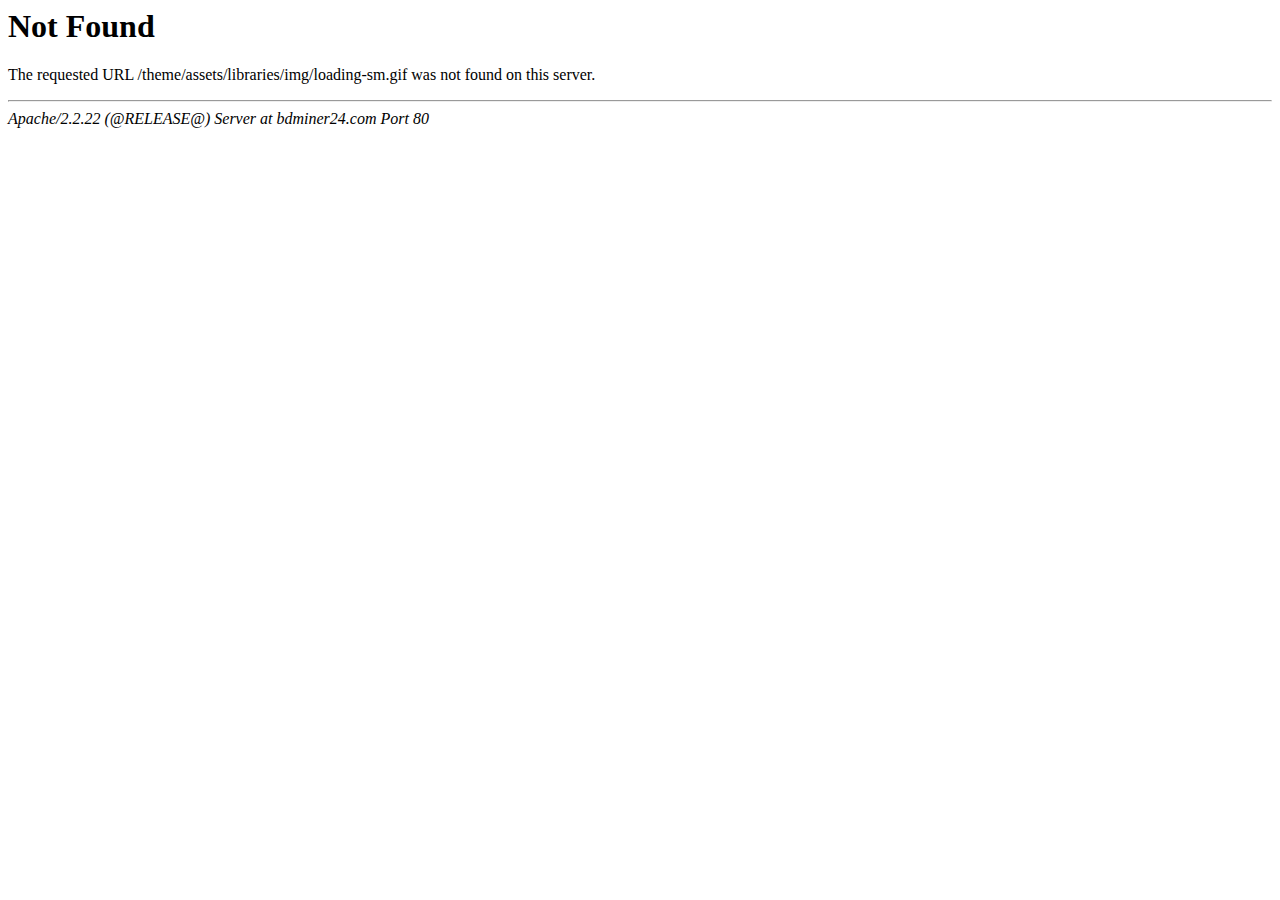
<file: assets/libraries/img/loading-sm.html>
<!DOCTYPE HTML PUBLIC "-//IETF//DTD HTML 2.0//EN">
<html><head>
<title>404 Not Found</title>
</head><body>
<h1>Not Found</h1>
<p>The requested URL /theme/assets/libraries/img/loading-sm.gif was not found on this server.</p>
<hr>
<address>Apache/2.2.22 (@RELEASE@) Server at bdminer24.com Port 80</address>
</body></html>
</file>
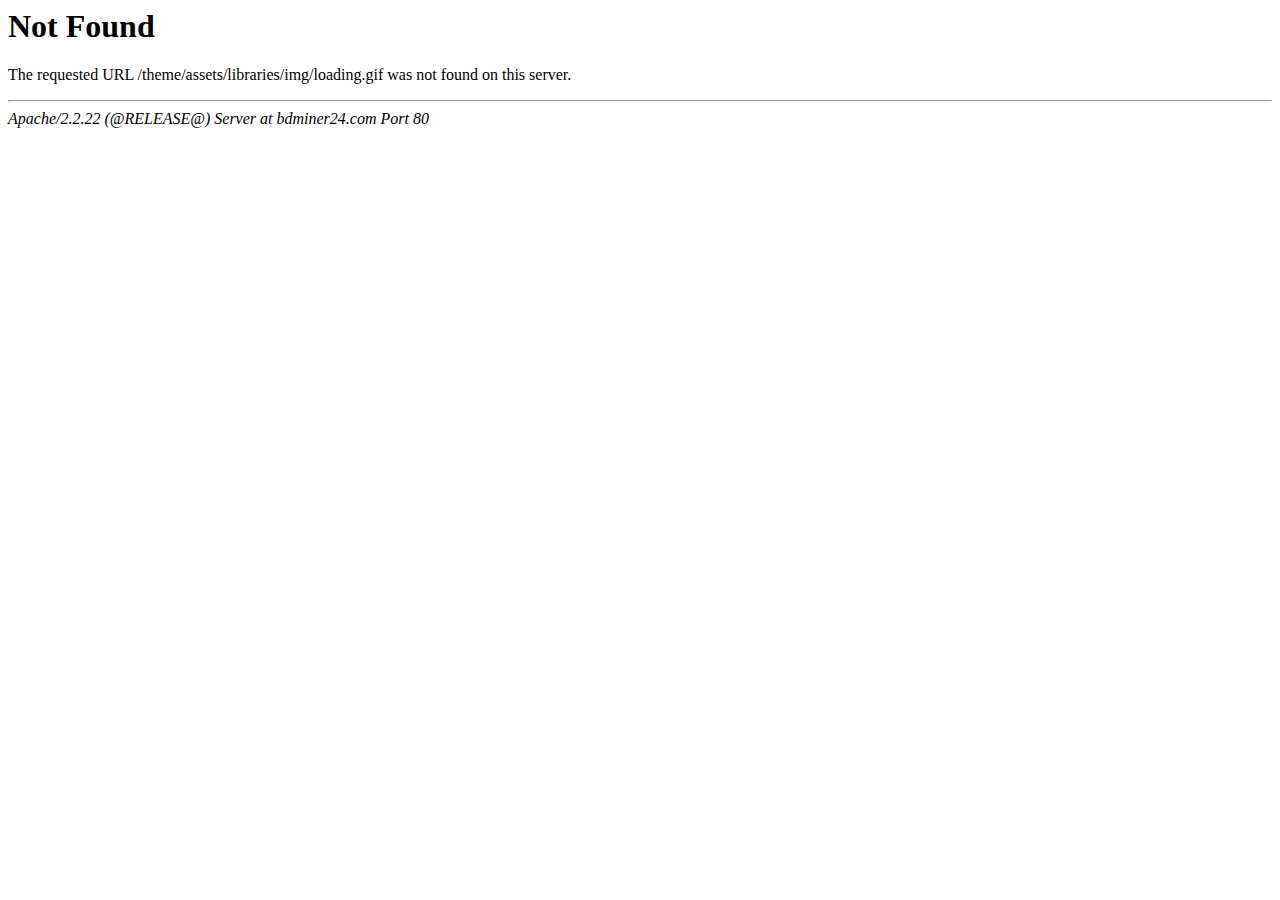
<file: assets/libraries/img/loading.html>
<!DOCTYPE HTML PUBLIC "-//IETF//DTD HTML 2.0//EN">
<html><head>
<title>404 Not Found</title>
</head><body>
<h1>Not Found</h1>
<p>The requested URL /theme/assets/libraries/img/loading.gif was not found on this server.</p>
<hr>
<address>Apache/2.2.22 (@RELEASE@) Server at bdminer24.com Port 80</address>
</body></html>
</file>
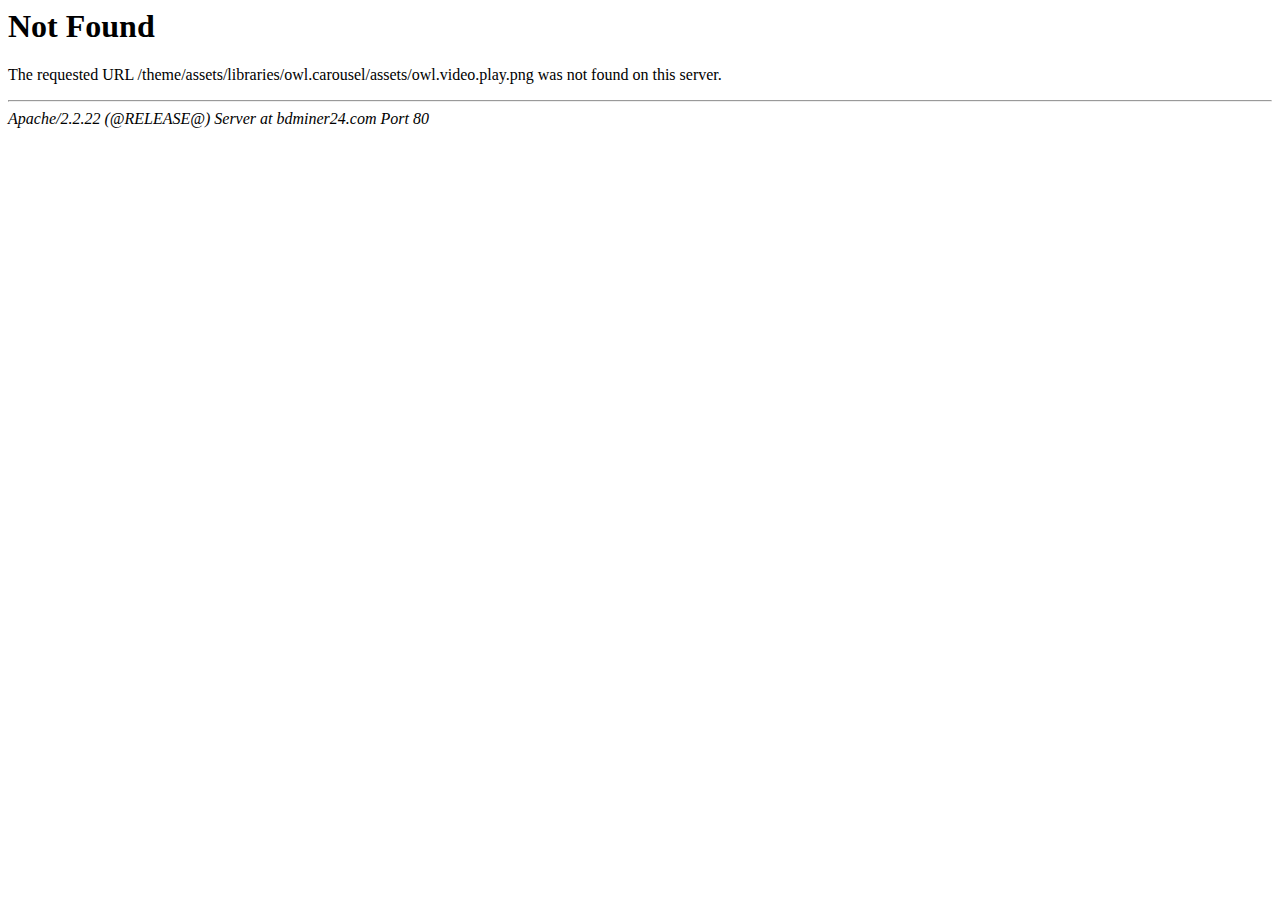
<file: assets/libraries/owl.carousel/assets/owl.video.play.html>
<!DOCTYPE HTML PUBLIC "-//IETF//DTD HTML 2.0//EN">
<html><head>
<title>404 Not Found</title>
</head><body>
<h1>Not Found</h1>
<p>The requested URL /theme/assets/libraries/owl.carousel/assets/owl.video.play.png was not found on this server.</p>
<hr>
<address>Apache/2.2.22 (@RELEASE@) Server at bdminer24.com Port 80</address>
</body></html>
</file>
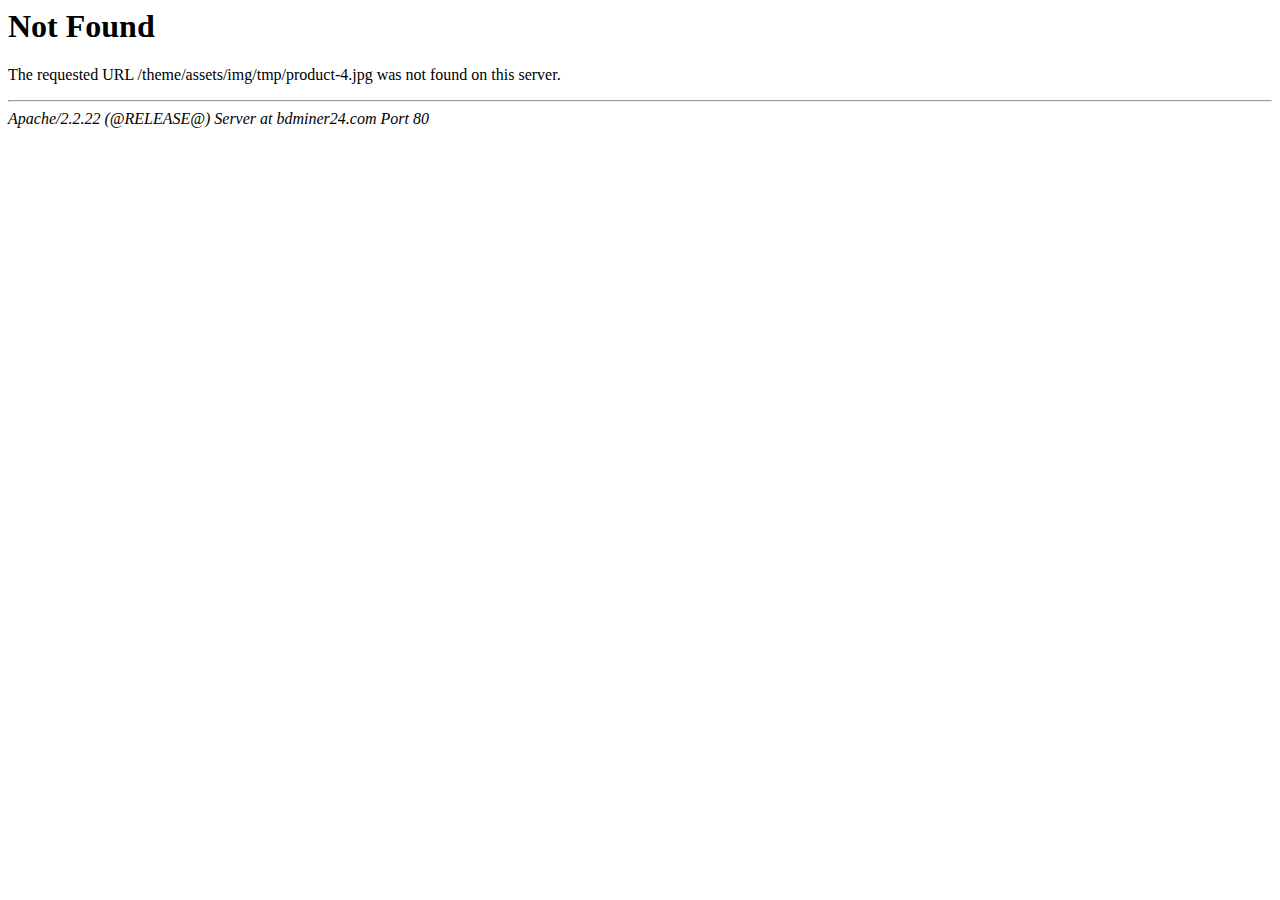
<file: theme/assets/img/tmp/product-4.html>
<!DOCTYPE HTML PUBLIC "-//IETF//DTD HTML 2.0//EN">
<html><head>
<title>404 Not Found</title>
</head><body>
<h1>Not Found</h1>
<p>The requested URL /theme/assets/img/tmp/product-4.jpg was not found on this server.</p>
<hr>
<address>Apache/2.2.22 (@RELEASE@) Server at bdminer24.com Port 80</address>
</body></html>
</file>
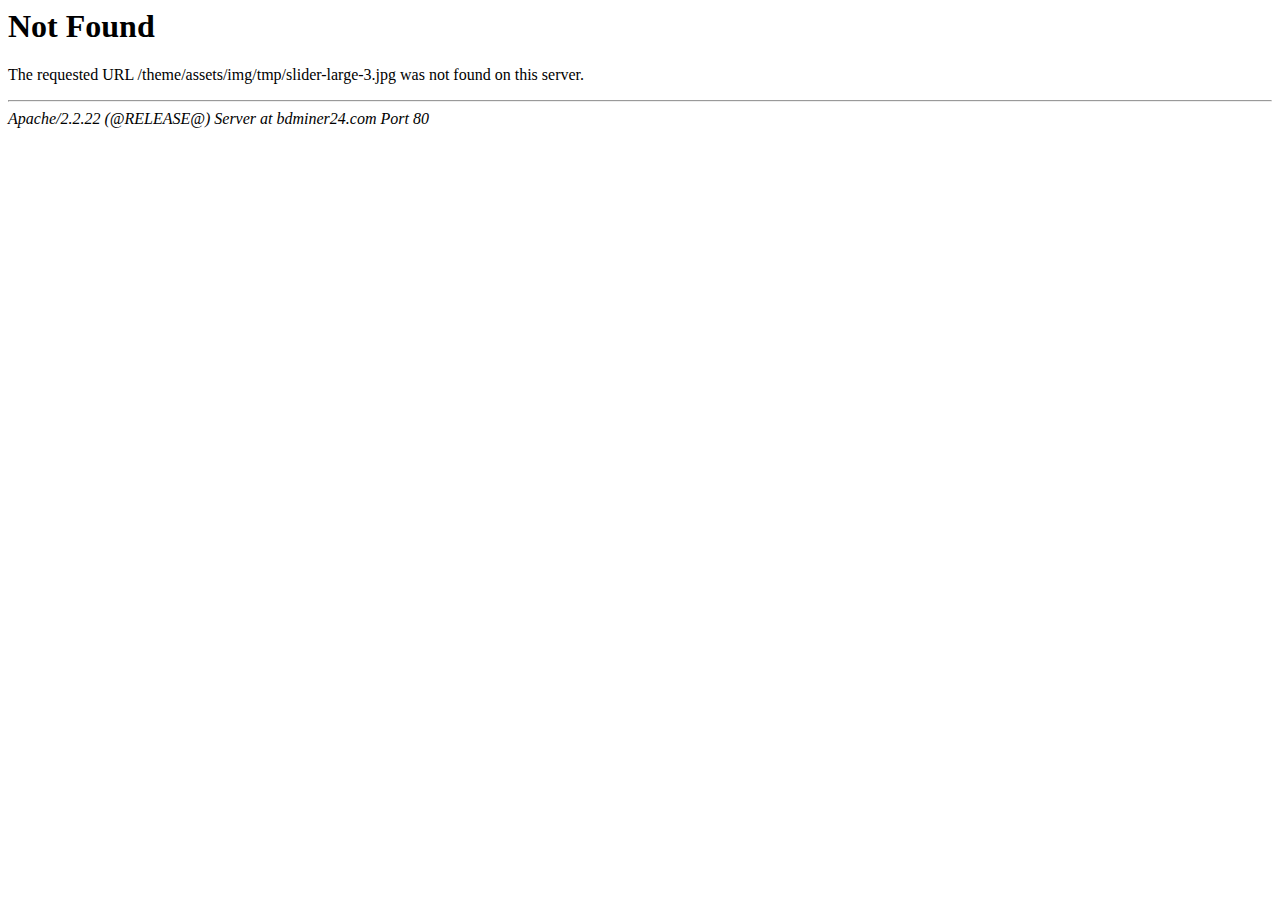
<file: theme/assets/img/tmp/slider-large-3.html>
<!DOCTYPE HTML PUBLIC "-//IETF//DTD HTML 2.0//EN">
<html><head>
<title>404 Not Found</title>
</head><body>
<h1>Not Found</h1>
<p>The requested URL /theme/assets/img/tmp/slider-large-3.jpg was not found on this server.</p>
<hr>
<address>Apache/2.2.22 (@RELEASE@) Server at bdminer24.com Port 80</address>
</body></html>
</file>
<file: css/simpleline-icons/style.css>
/**
 * PRESENTATION STYLESHEET
 * ----------------------------------------------------------------------------
 */

/*


       PLEASE NOTE: 
       ============

       THIS FILE IS NOT PART OF THE *REQUIRED FONT ICON FILES* 
       THIS FILE IS USED TO STYLE THE ICON DEMO TEMPLATE FOUND AT DEMO.HTML



*/

*,
*:before,
*:after {
	border: 0 none;
	margin: 0;
	padding: 0;
	font-size: 100%;

	-webkit-box-sizing: border-box;
	   -moz-box-sizing: border-box;
	        box-sizing: border-box;
}

::-webkit-scrollbar {
	width: 12px;
	height: 12px;
}
::-webkit-scrollbar-track {
	background-color: rgba(255, 255, 255, 0.1);
	-webkit-border-radius: 5px;
}
::-webkit-scrollbar-thumb {
	background-color: rgba(0, 0, 0, 0.4);
	-webkit-border-radius: 6px;
}
::-webkit-scrollbar-thumb:hover {
	background-color: rgba(0, 0, 0, 0.6);
}

section, 
header, 
footer {
	display: block;
	position: relative;
}

body {
	background-color: #fff;
	color: #0e8a65;
	font-family: "Helvetica Neue", Helvetica, "DejaVu Sans", Arial, sans-serif;
	line-height: 1.5;
	font-size: 1em;
}


section:after,
.masthead:after {
	content: '';
	pointer-events: none;
	position: absolute;
		bottom: -1.5em;
		left: 50%;
		z-index: 10;
	width: 3em;
	height: 3em;

	background: inherit;
	-webkit-transform: translateX(-50%) rotate(45deg);
	transform: translateX(-50%) rotate(45deg);
}

section header {
	position: relative;
}

section header:after {
	background-color: transparent;
	border-bottom-width: 1px;
	border-bottom-style: solid;
	border-bottom-color: inherit;
	content: '';
	position: absolute;
		left: 40%;
		bottom: 0;
	width: 20%;
	height: 0;
}

.masthead {
	background-color: #fff;
	padding: 3em;
	position: relative;
	text-align: center;
}

.colophon {
	padding: 4.5em 3em;
	position: relative;
}
.colophon .group {
	padding: 3em;
	text-align: center;
}

.masthead hgroup,
.colophon .group {
	margin: auto;
	padding: 0 10%;
	position: absolute;
	top: 50%;
	left: 0%;
	right: 0%;
	-webkit-transform: translate(0%,-50%);
	    -ms-transform: translate(0%,-50%);
	        transform: translate(0%,-50%);
}

.masthead h1 {
	font-size: 2.25em;
	font-weight: bolder;
	line-height: 1.5;
	margin-bottom: 1em;
	text-transform: uppercase;
}

.masthead h2 {
	font-size: 1em;
	font-weight: lighter;
	letter-spacing: 6px;
	text-transform: uppercase;
}

.glyphs, 
.classes {
	margin-left: -1.5em;
	padding: 4.5em 3em;
}

.glyphs header,
.classes header {
	margin-bottom: 2.25em;
	padding-bottom: 2.25em;
	text-align: center;
	text-transform: uppercase;
}

.glyphs h1,
.classes h1 {
	font-size: 2.25em;
	font-weight: bolder;
	line-height: 1.5;
}

.glyphs h2,
.classes h2 {
	font-size: 1em;
	font-weight: normal;
	letter-spacing: 3px;
	text-transform: uppercase;
}

h2 code {
	text-transform: lowercase;
}


.glyphs {
	background-color: #74f3c8;
	color: #0e8a65;
}

.classes {
	background-color: #33383e;
	color: #fff;
}

.glyph {
	cursor: pointer;
	display: inline-block;
	font-size: 1em;
	margin: 0 -0.21em 3em 0;
	padding: 1.5em 0 0 1.5em;
	text-align: center;
	width: 50%;
}

.glyph-item {
	border-radius: 8px;
	display: inline-block;
	width: 1.5em;
	height: 1.5em;
	line-height: 1;
	padding: 0.25em;
	position: relative;
}
.glyph:hover .glyph-item {
	background-color: #0e8a65;
	color: #fff;
} 

.mega {
	font-size: 3em;
}

a, 
a:visited {
	color: #74f3c8;
	text-decoration: none;
}

a:hover, 
a:focus {
		color: #0e8a65;
}

.item-box {
	display: inline-block;
	font-family: consolas, monospace;
	font-size: 1.2em;
	margin: 0 -0.22em 1em 0;
	padding-left: 1em;
	width: 100%;

}

.item {
	background-color: #fff;
	color: #33383e;
	border-radius: 8px;
	display: inline-block;
	padding: 0.5em;
	width: 100%;
}


.colophon .group {
	font-size: 1.5em;
	text-transform: uppercase;
}

.group em {
	font-weight: bold;
	font-style: normal;
}


#wH {
	width: 0;
	position: absolute;
	top: 0;
	bottom: 0;
	left: 0;
}



@media only screen and (min-width: 768px) {
	section:after,
	.masthead:after {
		bottom: -3em;
		width: 6em;
		height: 6em;
	}

	section header {
		position: relative;
	}

	.masthead {
		padding: 6em;
	}

	.colophon {
		padding: 9em 6em;
	}

	.masthead h1 {
		font-size: 4.5em;
	}

	.glyphs, 
	.classes {
		padding: 9em 6em;
	}

	.glyphs header,
	.classes header {
		margin-bottom: 4.5em;
		padding-bottom: 4.5em;
	}

	.glyphs h1,
	.classes h1 {
		font-size: 4.5em;
	}


	.mega {
		font-size: 6em;
	}

    
    .glyph {
		width: 16.66666666666667%;
    }

    .item-box {
		width: 33.333%;
    }
    
    .colophon .group {
    	padding: 6em;
    }
}
</file>
<file: css/simpleline-icons/simple-line-icons.css>
@font-face {
	font-family: 'Simple-Line-Icons';
	src:url('fonts/Simple-Line-Icons.eot');
	src:url('fonts/Simple-Line-Icons.eot?#iefix') format('embedded-opentype'),
		url('fonts/Simple-Line-Icons.woff') format('woff'),
		url('fonts/Simple-Line-Icons.ttf') format('truetype'),
		url('fonts/Simple-Line-Icons.svg#Simple-Line-Icons') format('svg');
	font-weight: normal;
	font-style: normal;
}

/* Use the following CSS code if you want to use data attributes for inserting your icons */
[data-icon]:before {
	font-family: 'Simple-Line-Icons';
	content: attr(data-icon);
	speak: none;
	font-weight: normal;
	font-variant: normal;
	text-transform: none;
	line-height: 1;
	-webkit-font-smoothing: antialiased;
	-moz-osx-font-smoothing: grayscale;
}

/* Use the following CSS code if you want to have a class per icon */
/*
Instead of a list of all class selectors,
you can use the generic selector below, but it's slower:
[class*="icon-"] {
*/
.icon-user-female, .icon-user-follow, .icon-user-following, .icon-user-unfollow, .icon-trophy, .icon-screen-smartphone, .icon-screen-desktop, .icon-plane, .icon-notebook, .icon-moustache, .icon-mouse, .icon-magnet, .icon-energy, .icon-emoticon-smile, .icon-disc, .icon-cursor-move, .icon-crop, .icon-credit-card, .icon-chemistry, .icon-user, .icon-speedometer, .icon-social-youtube, .icon-social-twitter, .icon-social-tumblr, .icon-social-facebook, .icon-social-dropbox, .icon-social-dribbble, .icon-shield, .icon-screen-tablet, .icon-magic-wand, .icon-hourglass, .icon-graduation, .icon-ghost, .icon-game-controller, .icon-fire, .icon-eyeglasses, .icon-envelope-open, .icon-envelope-letter, .icon-bell, .icon-badge, .icon-anchor, .icon-wallet, .icon-vector, .icon-speech, .icon-puzzle, .icon-printer, .icon-present, .icon-playlist, .icon-pin, .icon-picture, .icon-map, .icon-layers, .icon-handbag, .icon-globe-alt, .icon-globe, .icon-frame, .icon-folder-alt, .icon-film, .icon-feed, .icon-earphones-alt, .icon-earphones, .icon-drop, .icon-drawer, .icon-docs, .icon-directions, .icon-direction, .icon-diamond, .icon-cup, .icon-compass, .icon-call-out, .icon-call-in, .icon-call-end, .icon-calculator, .icon-bubbles, .icon-briefcase, .icon-book-open, .icon-basket-loaded, .icon-basket, .icon-bag, .icon-action-undo, .icon-action-redo, .icon-wrench, .icon-umbrella, .icon-trash, .icon-tag, .icon-support, .icon-size-fullscreen, .icon-size-actual, .icon-shuffle, .icon-share-alt, .icon-share, .icon-rocket, .icon-question, .icon-pie-chart, .icon-pencil, .icon-note, .icon-music-tone-alt, .icon-music-tone, .icon-microphone, .icon-loop, .icon-logout, .icon-login, .icon-list, .icon-like, .icon-home, .icon-grid, .icon-graph, .icon-equalizer, .icon-dislike, .icon-cursor, .icon-control-start, .icon-control-rewind, .icon-control-play, .icon-control-pause, .icon-control-forward, .icon-control-end, .icon-calendar, .icon-bulb, .icon-bar-chart, .icon-arrow-up, .icon-arrow-right, .icon-arrow-left, .icon-arrow-down, .icon-ban, .icon-bubble, .icon-camcorder, .icon-camera, .icon-check, .icon-clock, .icon-close, .icon-cloud-download, .icon-cloud-upload, .icon-doc, .icon-envelope, .icon-eye, .icon-flag, .icon-folder, .icon-heart, .icon-info, .icon-key, .icon-link, .icon-lock, .icon-lock-open, .icon-magnifier, .icon-magnifier-add, .icon-magnifier-remove, .icon-paper-clip, .icon-paper-plane, .icon-plus, .icon-pointer, .icon-power, .icon-refresh, .icon-reload, .icon-settings, .icon-star, .icon-symbol-female, .icon-symbol-male, .icon-target, .icon-volume-1, .icon-volume-2, .icon-volume-off, .icon-users {
	font-family: 'Simple-Line-Icons';
	speak: none;
	font-style: normal;
	font-weight: normal;
	font-variant: normal;
	text-transform: none;
	line-height: 1;
	-webkit-font-smoothing: antialiased;
}
.icon-user-female:before {
	content: "\e000";
}
.icon-user-follow:before {
	content: "\e002";
}
.icon-user-following:before {
	content: "\e003";
}
.icon-user-unfollow:before {
	content: "\e004";
}
.icon-trophy:before {
	content: "\e006";
}
.icon-screen-smartphone:before {
	content: "\e010";
}
.icon-screen-desktop:before {
	content: "\e011";
}
.icon-plane:before {
	content: "\e012";
}
.icon-notebook:before {
	content: "\e013";
}
.icon-moustache:before {
	content: "\e014";
}
.icon-mouse:before {
	content: "\e015";
}
.icon-magnet:before {
	content: "\e016";
}
.icon-energy:before {
	content: "\e020";
}
.icon-emoticon-smile:before {
	content: "\e021";
}
.icon-disc:before {
	content: "\e022";
}
.icon-cursor-move:before {
	content: "\e023";
}
.icon-crop:before {
	content: "\e024";
}
.icon-credit-card:before {
	content: "\e025";
}
.icon-chemistry:before {
	content: "\e026";
}
.icon-user:before {
	content: "\e005";
}
.icon-speedometer:before {
	content: "\e007";
}
.icon-social-youtube:before {
	content: "\e008";
}
.icon-social-twitter:before {
	content: "\e009";
}
.icon-social-tumblr:before {
	content: "\e00a";
}
.icon-social-facebook:before {
	content: "\e00b";
}
.icon-social-dropbox:before {
	content: "\e00c";
}
.icon-social-dribbble:before {
	content: "\e00d";
}
.icon-shield:before {
	content: "\e00e";
}
.icon-screen-tablet:before {
	content: "\e00f";
}
.icon-magic-wand:before {
	content: "\e017";
}
.icon-hourglass:before {
	content: "\e018";
}
.icon-graduation:before {
	content: "\e019";
}
.icon-ghost:before {
	content: "\e01a";
}
.icon-game-controller:before {
	content: "\e01b";
}
.icon-fire:before {
	content: "\e01c";
}
.icon-eyeglasses:before {
	content: "\e01d";
}
.icon-envelope-open:before {
	content: "\e01e";
}
.icon-envelope-letter:before {
	content: "\e01f";
}
.icon-bell:before {
	content: "\e027";
}
.icon-badge:before {
	content: "\e028";
}
.icon-anchor:before {
	content: "\e029";
}
.icon-wallet:before {
	content: "\e02a";
}
.icon-vector:before {
	content: "\e02b";
}
.icon-speech:before {
	content: "\e02c";
}
.icon-puzzle:before {
	content: "\e02d";
}
.icon-printer:before {
	content: "\e02e";
}
.icon-present:before {
	content: "\e02f";
}
.icon-playlist:before {
	content: "\e030";
}
.icon-pin:before {
	content: "\e031";
}
.icon-picture:before {
	content: "\e032";
}
.icon-map:before {
	content: "\e033";
}
.icon-layers:before {
	content: "\e034";
}
.icon-handbag:before {
	content: "\e035";
}
.icon-globe-alt:before {
	content: "\e036";
}
.icon-globe:before {
	content: "\e037";
}
.icon-frame:before {
	content: "\e038";
}
.icon-folder-alt:before {
	content: "\e039";
}
.icon-film:before {
	content: "\e03a";
}
.icon-feed:before {
	content: "\e03b";
}
.icon-earphones-alt:before {
	content: "\e03c";
}
.icon-earphones:before {
	content: "\e03d";
}
.icon-drop:before {
	content: "\e03e";
}
.icon-drawer:before {
	content: "\e03f";
}
.icon-docs:before {
	content: "\e040";
}
.icon-directions:before {
	content: "\e041";
}
.icon-direction:before {
	content: "\e042";
}
.icon-diamond:before {
	content: "\e043";
}
.icon-cup:before {
	content: "\e044";
}
.icon-compass:before {
	content: "\e045";
}
.icon-call-out:before {
	content: "\e046";
}
.icon-call-in:before {
	content: "\e047";
}
.icon-call-end:before {
	content: "\e048";
}
.icon-calculator:before {
	content: "\e049";
}
.icon-bubbles:before {
	content: "\e04a";
}
.icon-briefcase:before {
	content: "\e04b";
}
.icon-book-open:before {
	content: "\e04c";
}
.icon-basket-loaded:before {
	content: "\e04d";
}
.icon-basket:before {
	content: "\e04e";
}
.icon-bag:before {
	content: "\e04f";
}
.icon-action-undo:before {
	content: "\e050";
}
.icon-action-redo:before {
	content: "\e051";
}
.icon-wrench:before {
	content: "\e052";
}
.icon-umbrella:before {
	content: "\e053";
}
.icon-trash:before {
	content: "\e054";
}
.icon-tag:before {
	content: "\e055";
}
.icon-support:before {
	content: "\e056";
}
.icon-size-fullscreen:before {
	content: "\e057";
}
.icon-size-actual:before {
	content: "\e058";
}
.icon-shuffle:before {
	content: "\e059";
}
.icon-share-alt:before {
	content: "\e05a";
}
.icon-share:before {
	content: "\e05b";
}
.icon-rocket:before {
	content: "\e05c";
}
.icon-question:before {
	content: "\e05d";
}
.icon-pie-chart:before {
	content: "\e05e";
}
.icon-pencil:before {
	content: "\e05f";
}
.icon-note:before {
	content: "\e060";
}
.icon-music-tone-alt:before {
	content: "\e061";
}
.icon-music-tone:before {
	content: "\e062";
}
.icon-microphone:before {
	content: "\e063";
}
.icon-loop:before {
	content: "\e064";
}
.icon-logout:before {
	content: "\e065";
}
.icon-login:before {
	content: "\e066";
}
.icon-list:before {
	content: "\e067";
}
.icon-like:before {
	content: "\e068";
}
.icon-home:before {
	content: "\e069";
}
.icon-grid:before {
	content: "\e06a";
}
.icon-graph:before {
	content: "\e06b";
}
.icon-equalizer:before {
	content: "\e06c";
}
.icon-dislike:before {
	content: "\e06d";
}
.icon-cursor:before {
	content: "\e06e";
}
.icon-control-start:before {
	content: "\e06f";
}
.icon-control-rewind:before {
	content: "\e070";
}
.icon-control-play:before {
	content: "\e071";
}
.icon-control-pause:before {
	content: "\e072";
}
.icon-control-forward:before {
	content: "\e073";
}
.icon-control-end:before {
	content: "\e074";
}
.icon-calendar:before {
	content: "\e075";
}
.icon-bulb:before {
	content: "\e076";
}
.icon-bar-chart:before {
	content: "\e077";
}
.icon-arrow-up:before {
	content: "\e078";
}
.icon-arrow-right:before {
	content: "\e079";
}
.icon-arrow-left:before {
	content: "\e07a";
}
.icon-arrow-down:before {
	content: "\e07b";
}
.icon-ban:before {
	content: "\e07c";
}
.icon-bubble:before {
	content: "\e07d";
}
.icon-camcorder:before {
	content: "\e07e";
}
.icon-camera:before {
	content: "\e07f";
}
.icon-check:before {
	content: "\e080";
}
.icon-clock:before {
	content: "\e081";
}
.icon-close:before {
	content: "\e082";
}
.icon-cloud-download:before {
	content: "\e083";
}
.icon-cloud-upload:before {
	content: "\e084";
}
.icon-doc:before {
	content: "\e085";
}
.icon-envelope:before {
	content: "\e086";
}
.icon-eye:before {
	content: "\e087";
}
.icon-flag:before {
	content: "\e088";
}
.icon-folder:before {
	content: "\e089";
}
.icon-heart:before {
	content: "\e08a";
}
.icon-info:before {
	content: "\e08b";
}
.icon-key:before {
	content: "\e08c";
}
.icon-link:before {
	content: "\e08d";
}
.icon-lock:before {
	content: "\e08e";
}
.icon-lock-open:before {
	content: "\e08f";
}
.icon-magnifier:before {
	content: "\e090";
}
.icon-magnifier-add:before {
	content: "\e091";
}
.icon-magnifier-remove:before {
	content: "\e092";
}
.icon-paper-clip:before {
	content: "\e093";
}
.icon-paper-plane:before {
	content: "\e094";
}
.icon-plus:before {
	content: "\e095";
}
.icon-pointer:before {
	content: "\e096";
}
.icon-power:before {
	content: "\e097";
}
.icon-refresh:before {
	content: "\e098";
}
.icon-reload:before {
	content: "\e099";
}
.icon-settings:before {
	content: "\e09a";
}
.icon-star:before {
	content: "\e09b";
}
.icon-symbol-female:before {
	content: "\e09c";
}
.icon-symbol-male:before {
	content: "\e09d";
}
.icon-target:before {
	content: "\e09e";
}
.icon-volume-1:before {
	content: "\e09f";
}
.icon-volume-2:before {
	content: "\e0a0";
}
.icon-volume-off:before {
	content: "\e0a1";
}
.icon-users:before {
	content: "\e001";
}
</file>
